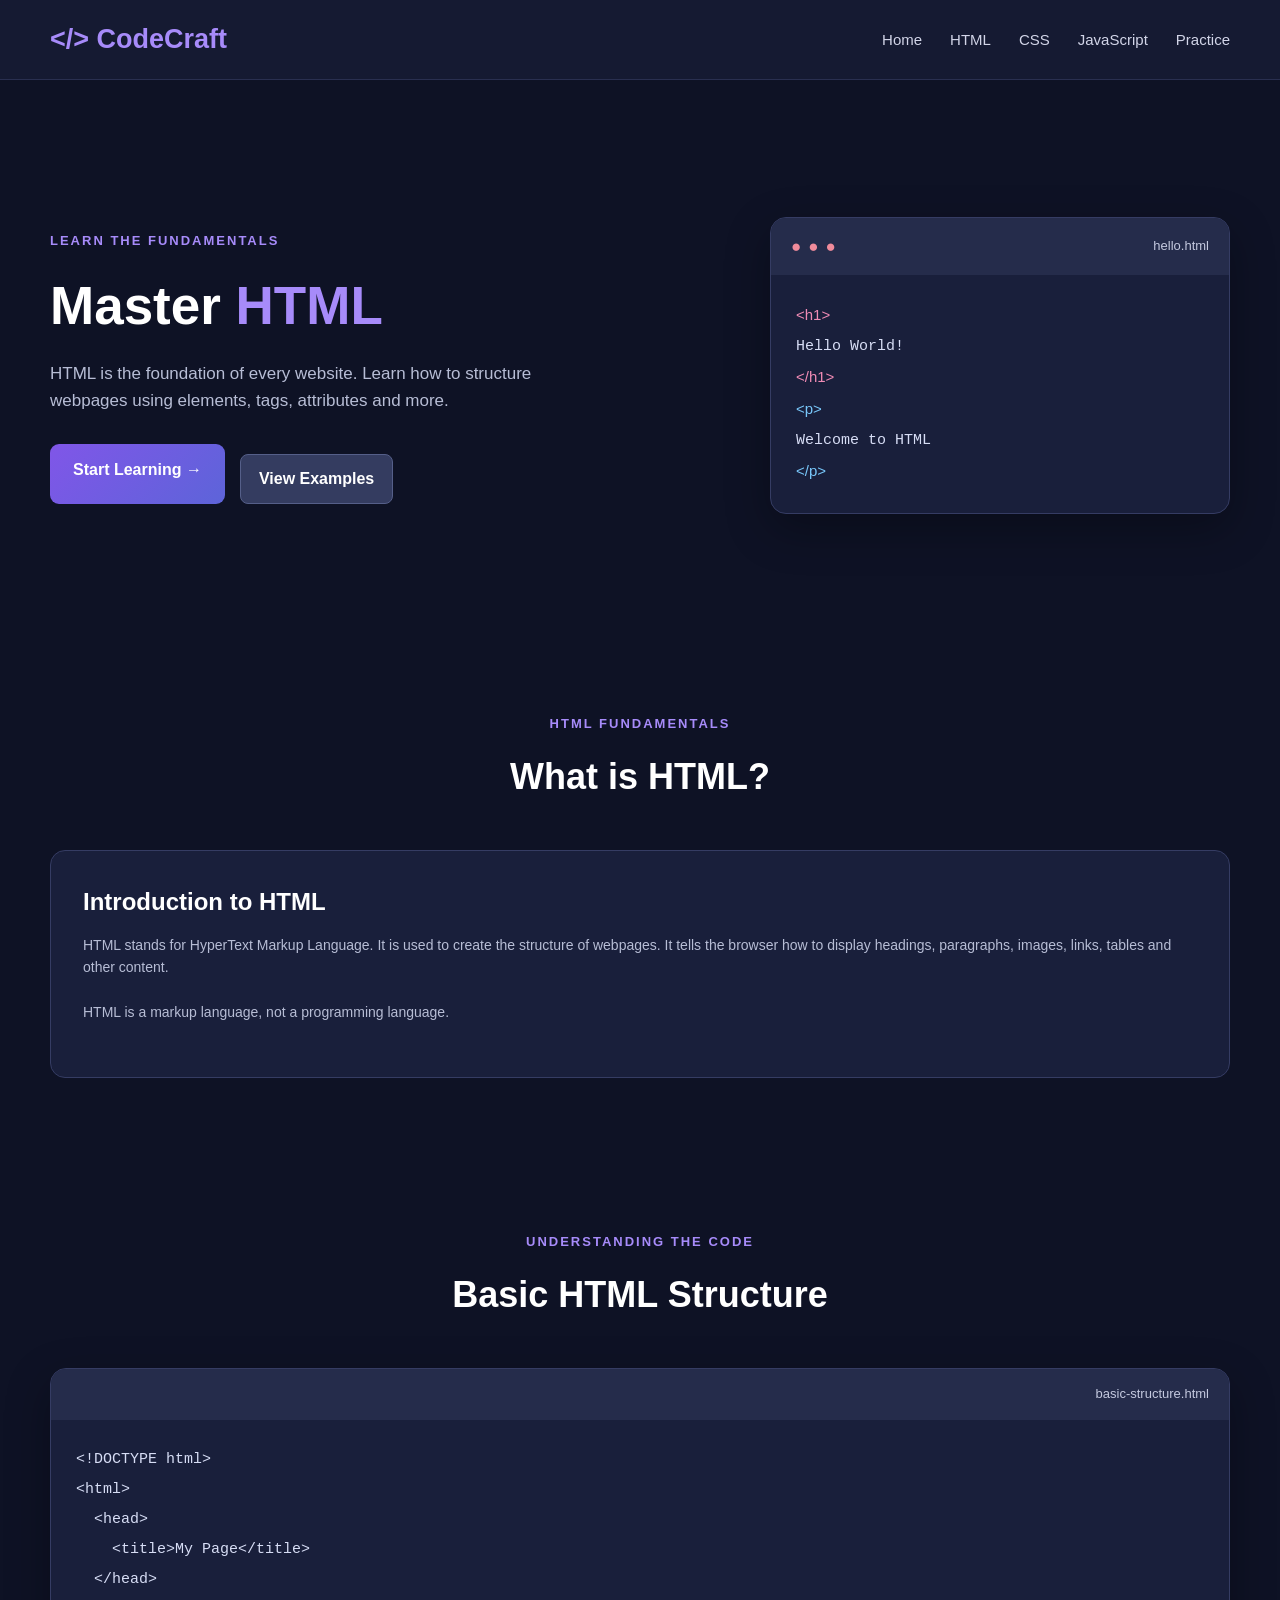
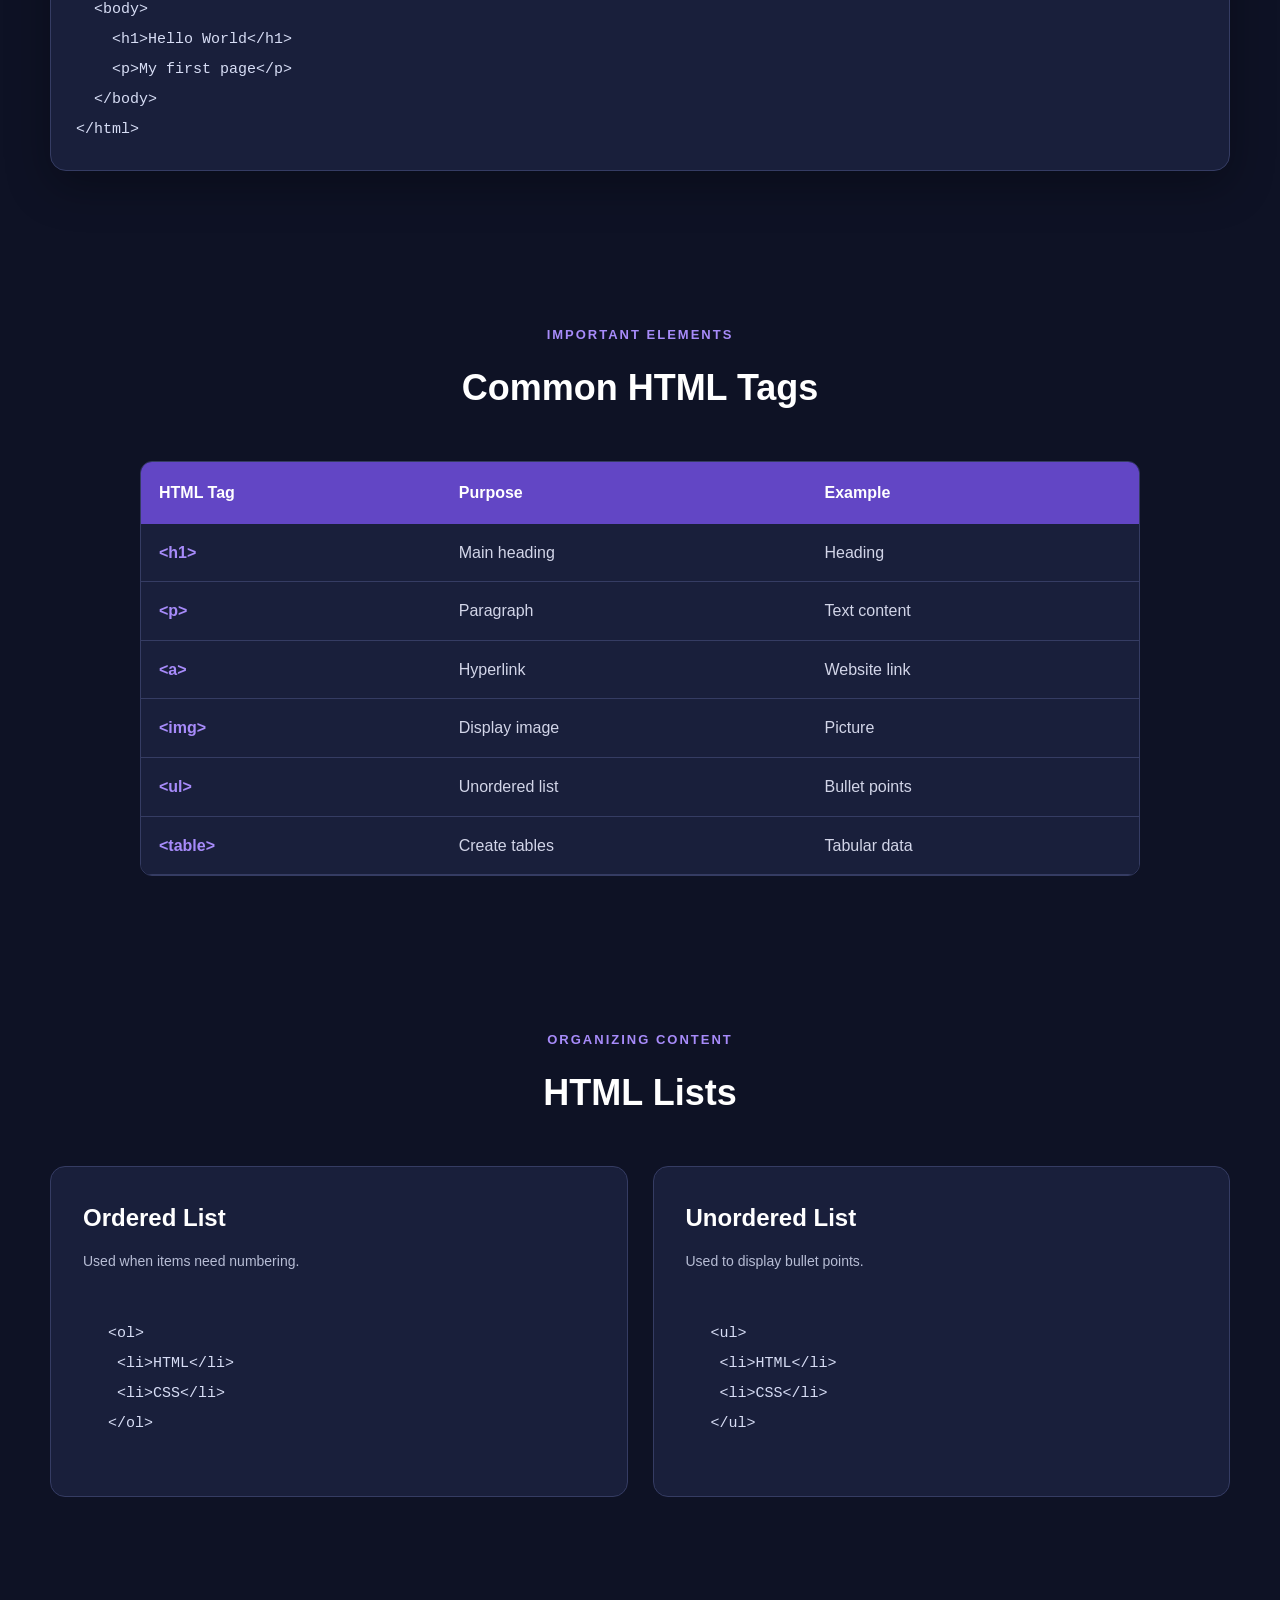
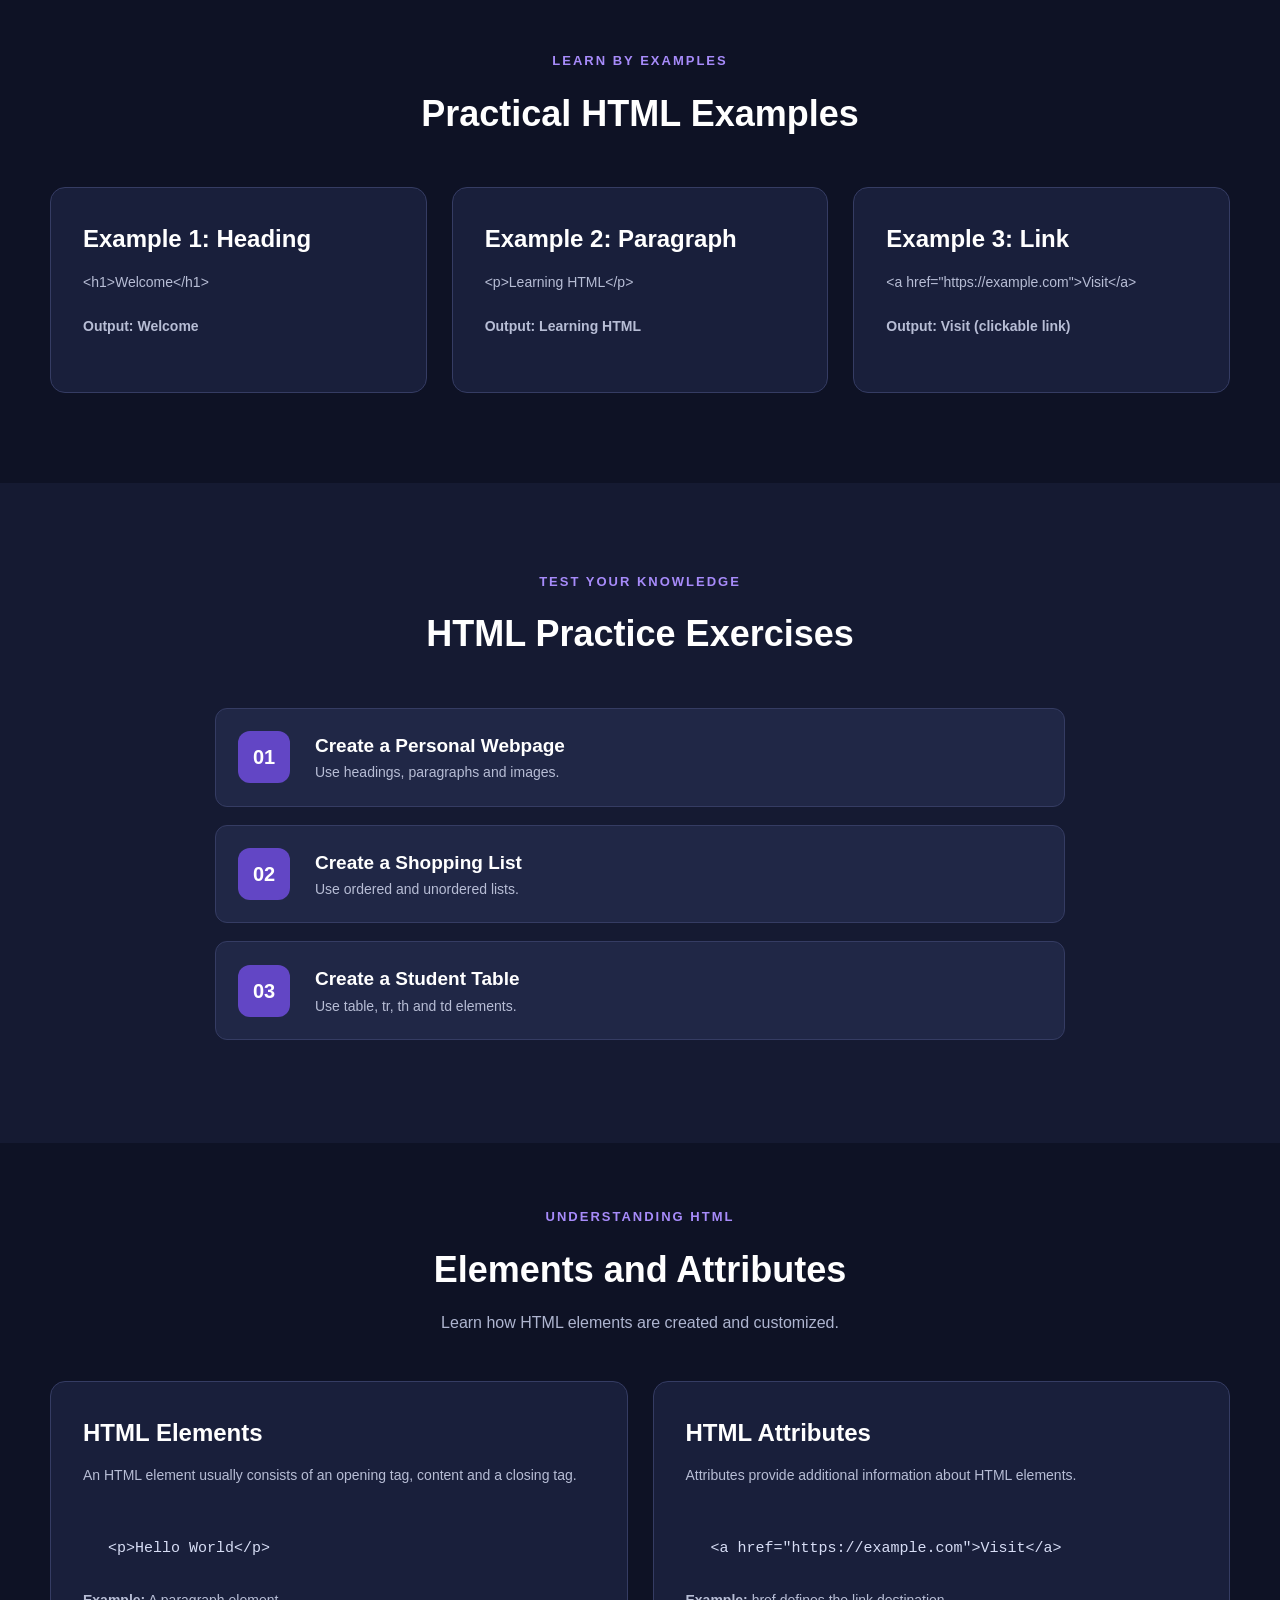
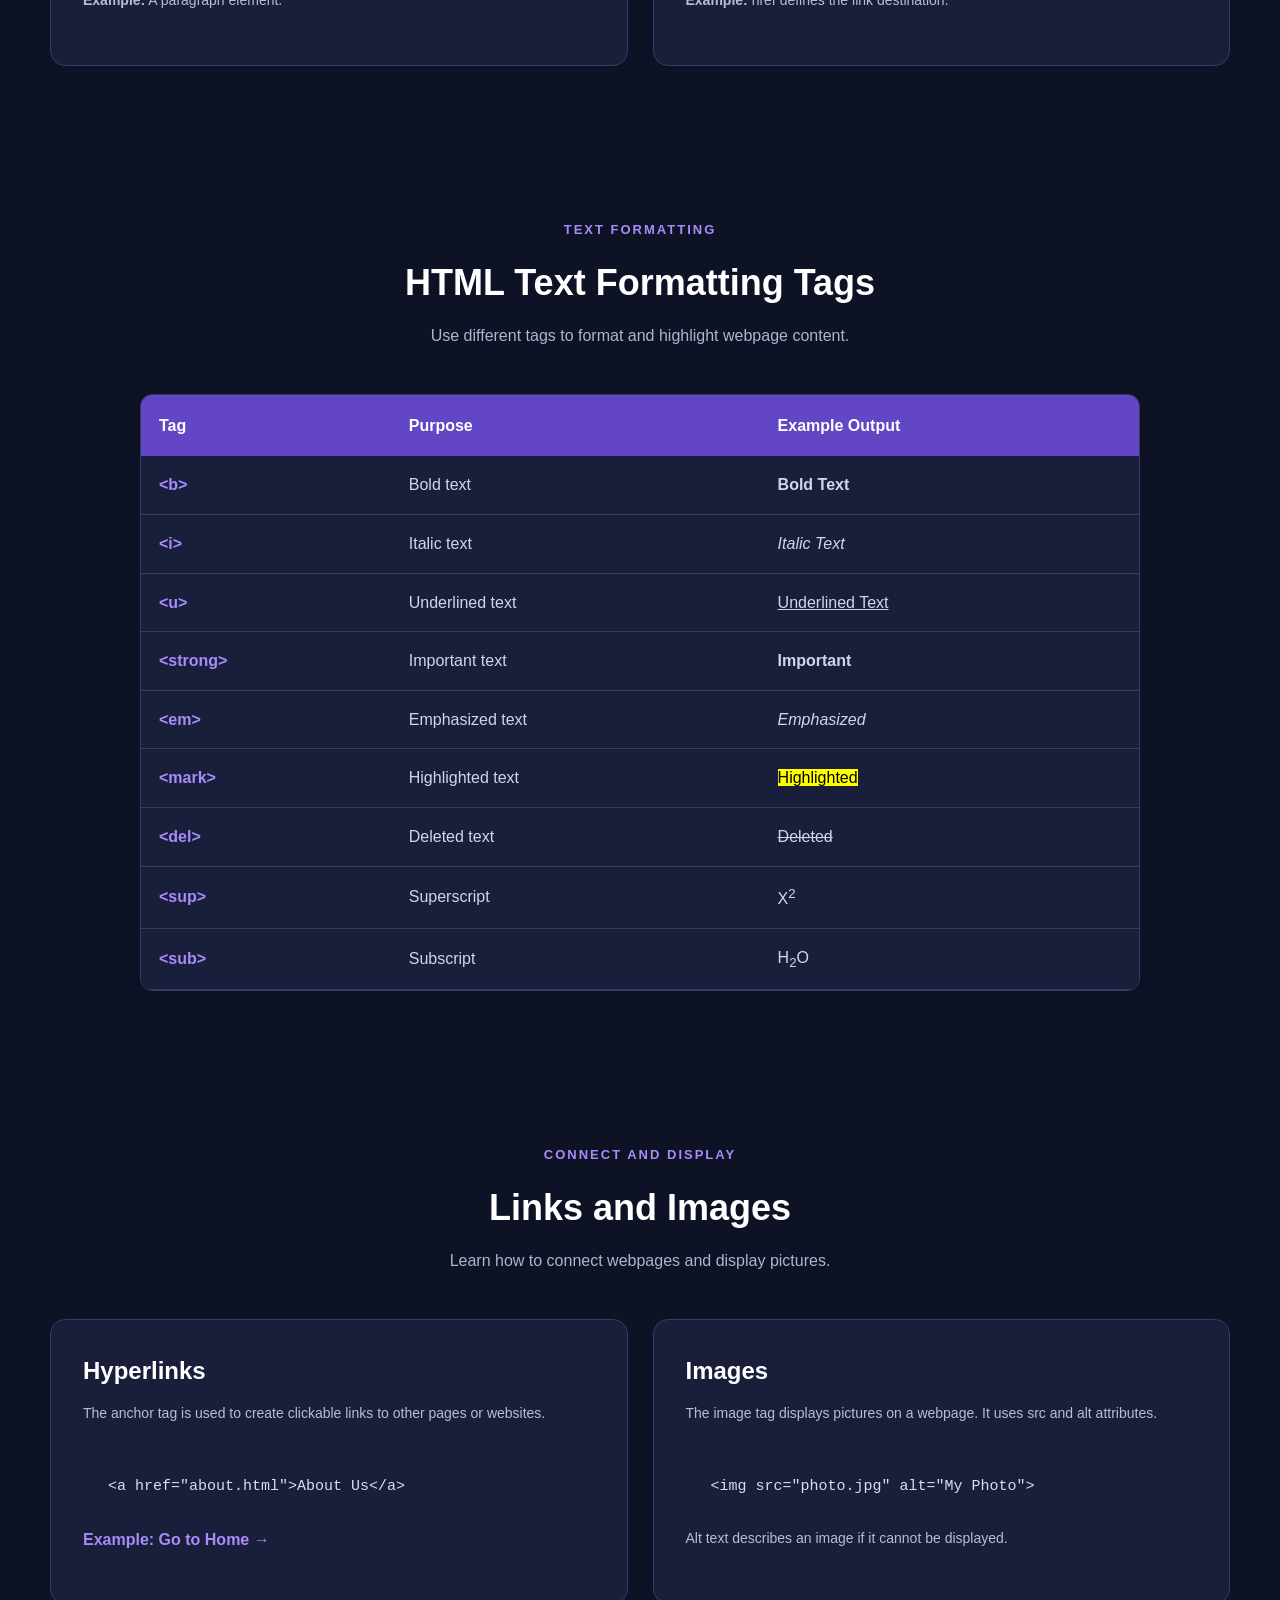
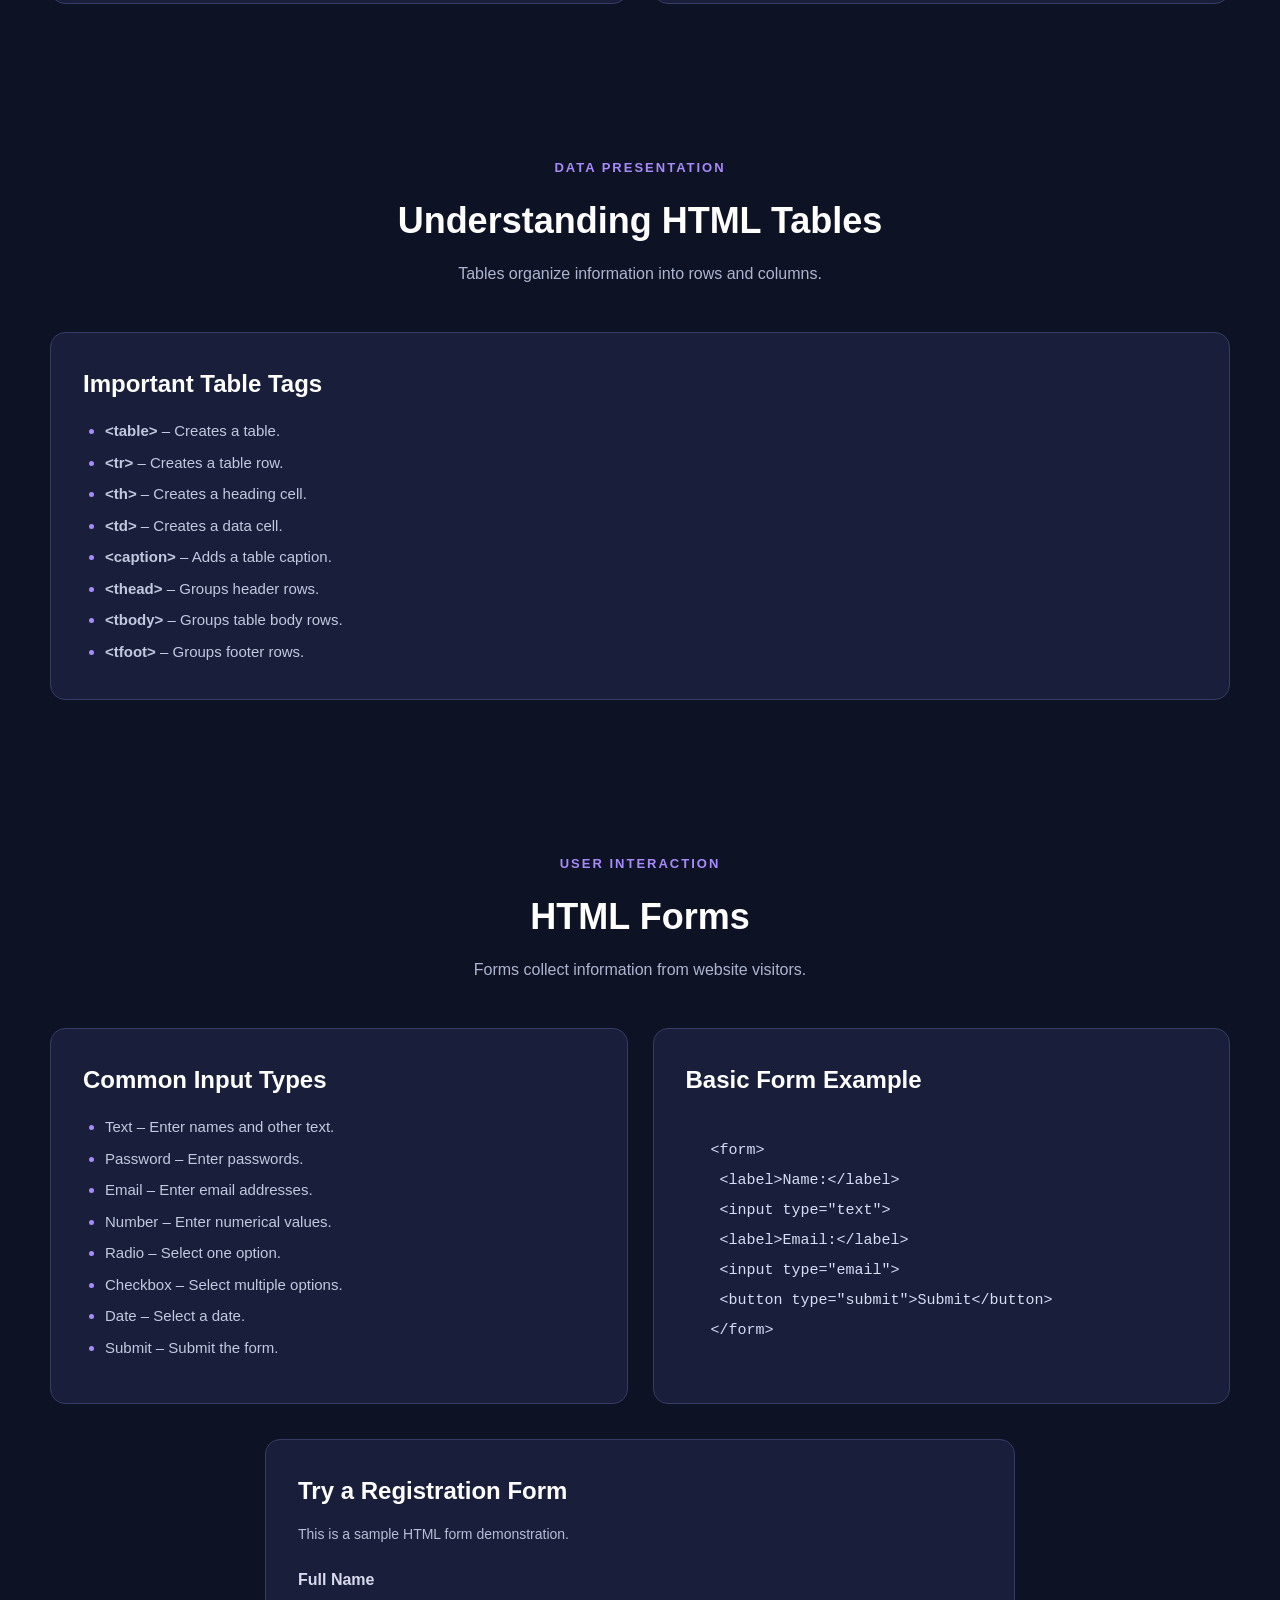
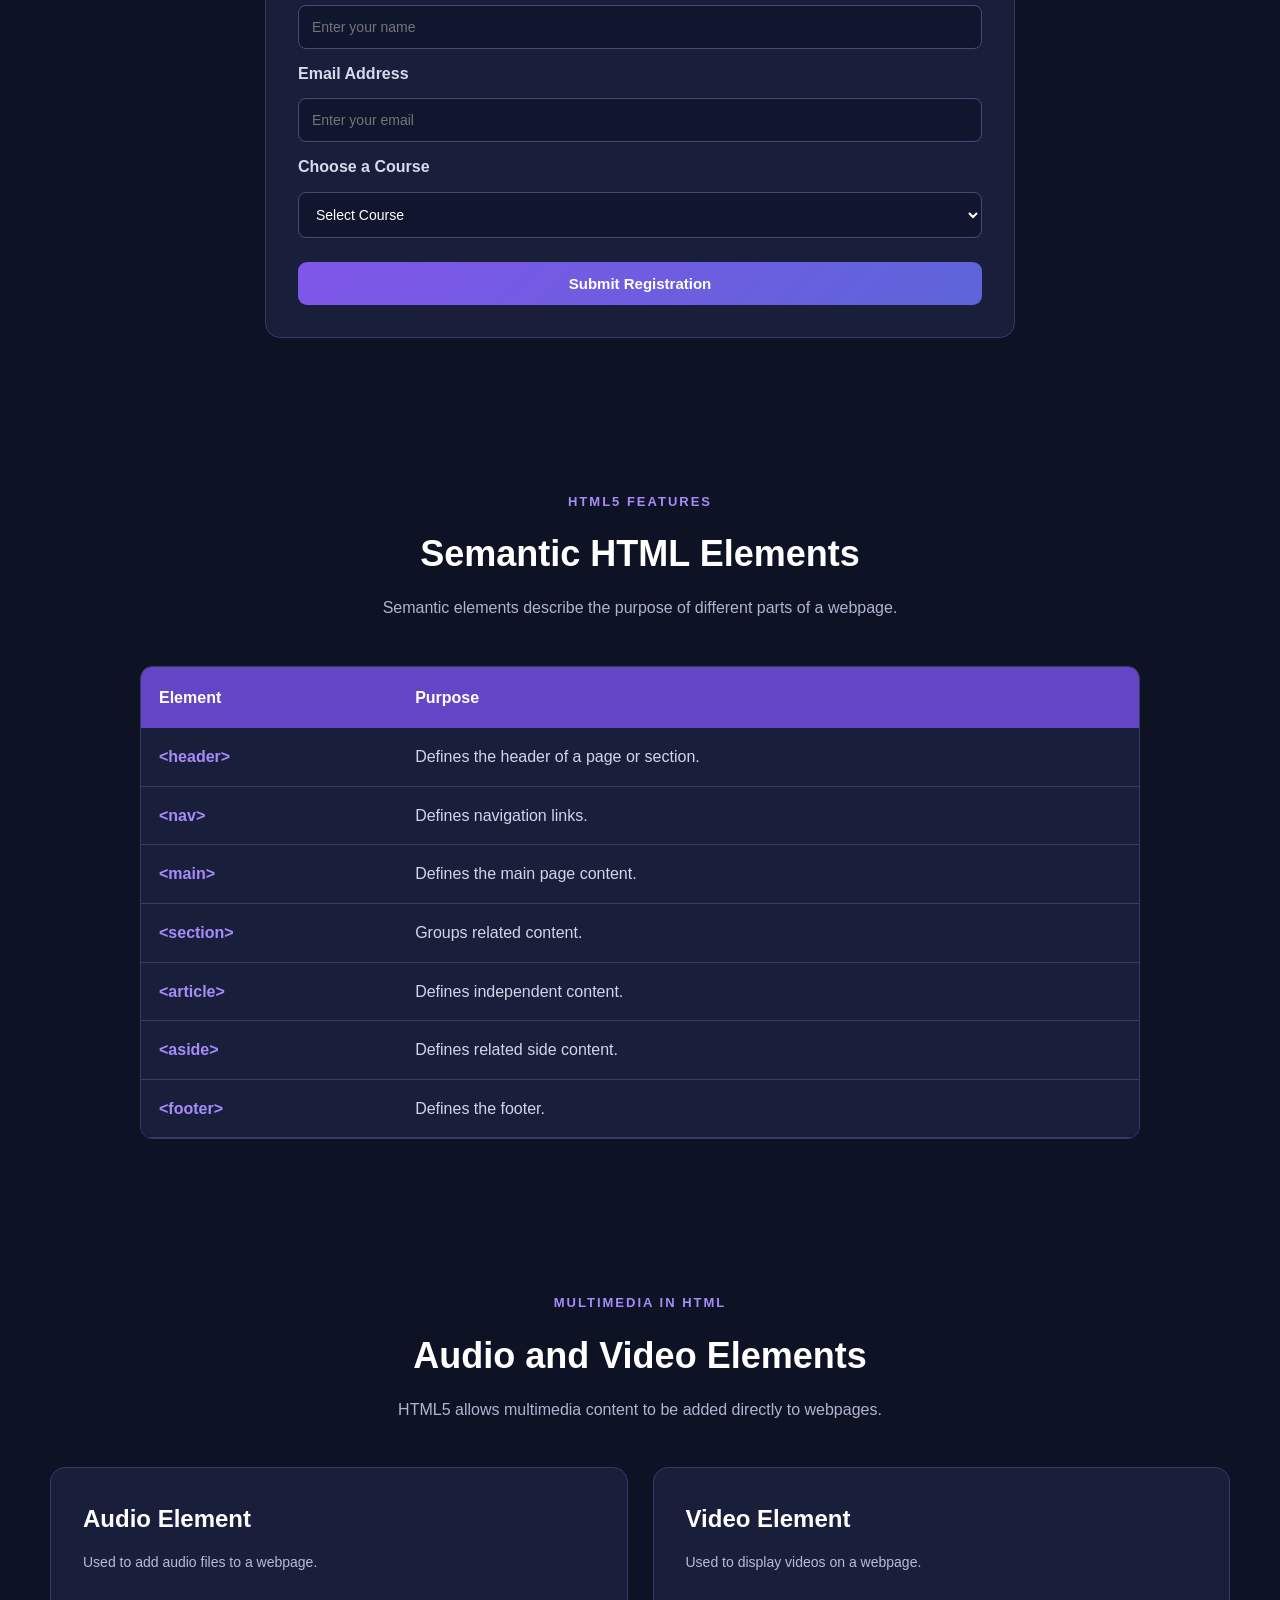
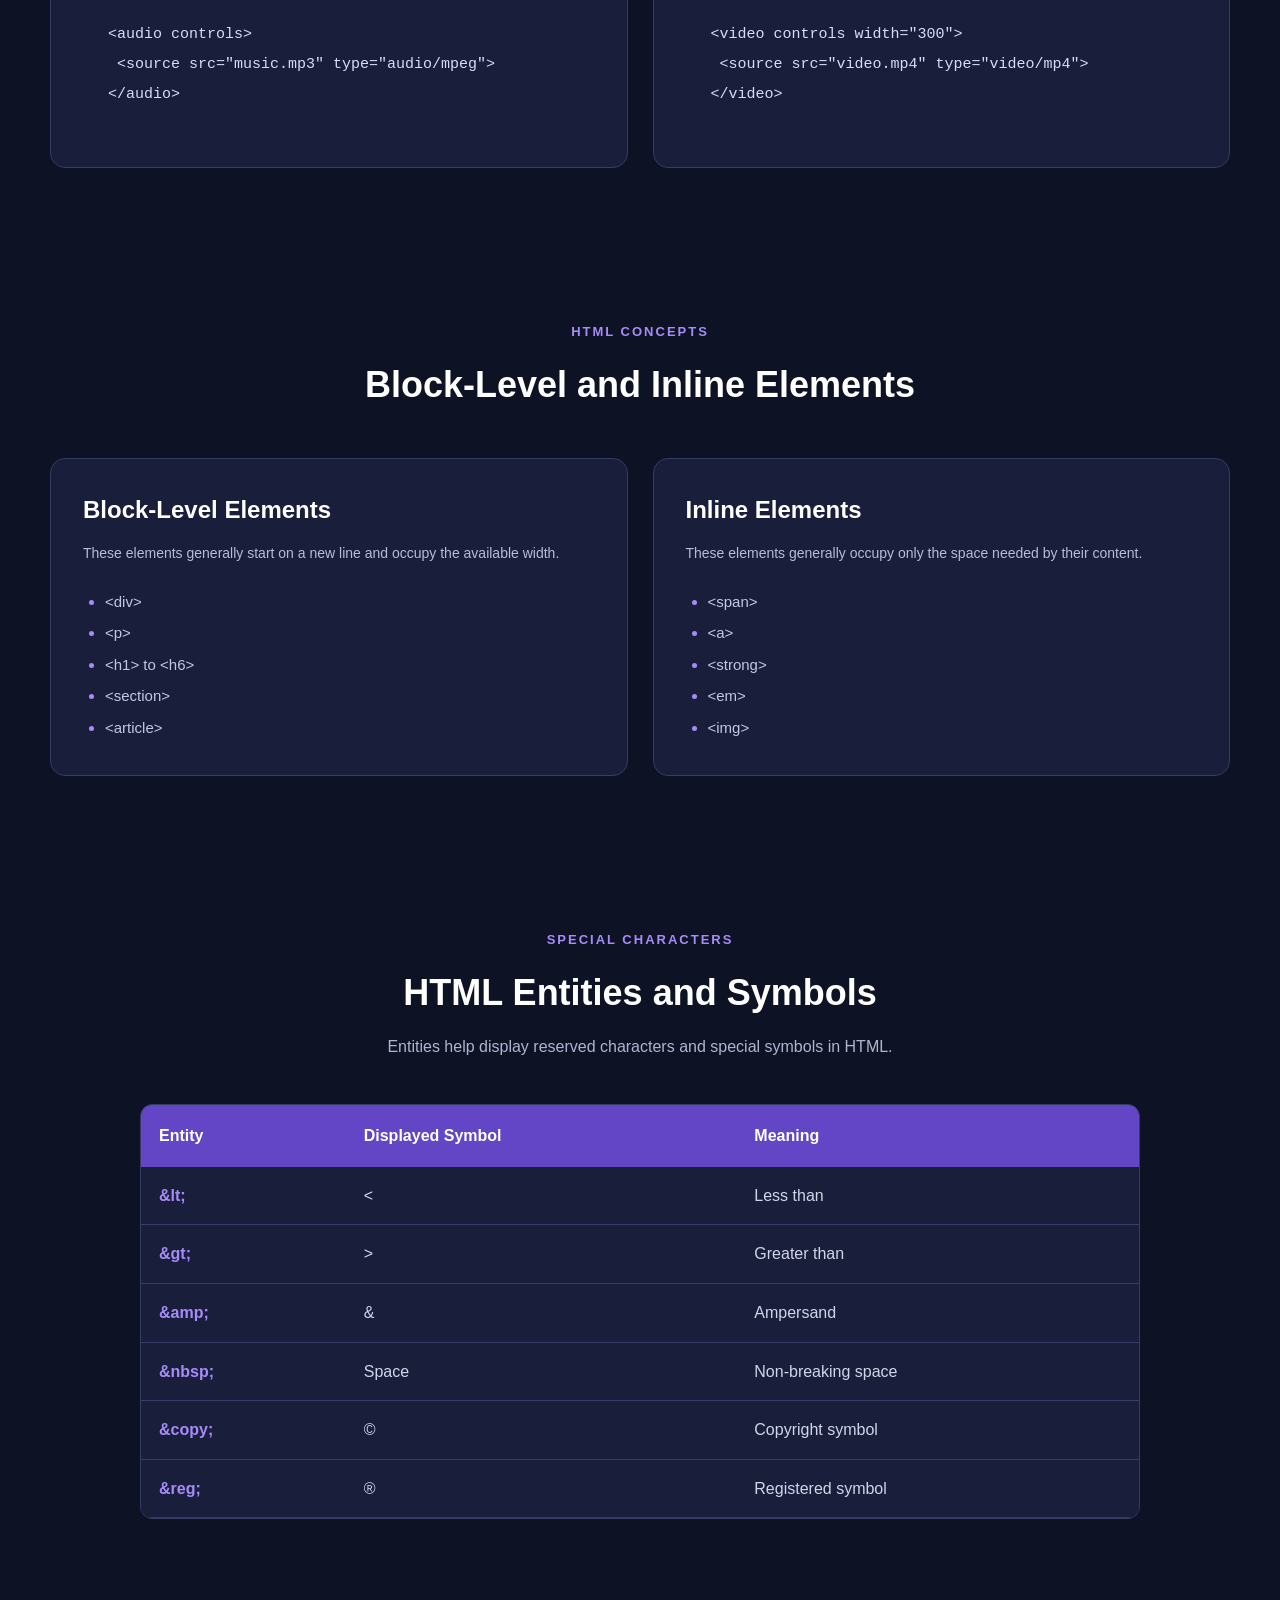
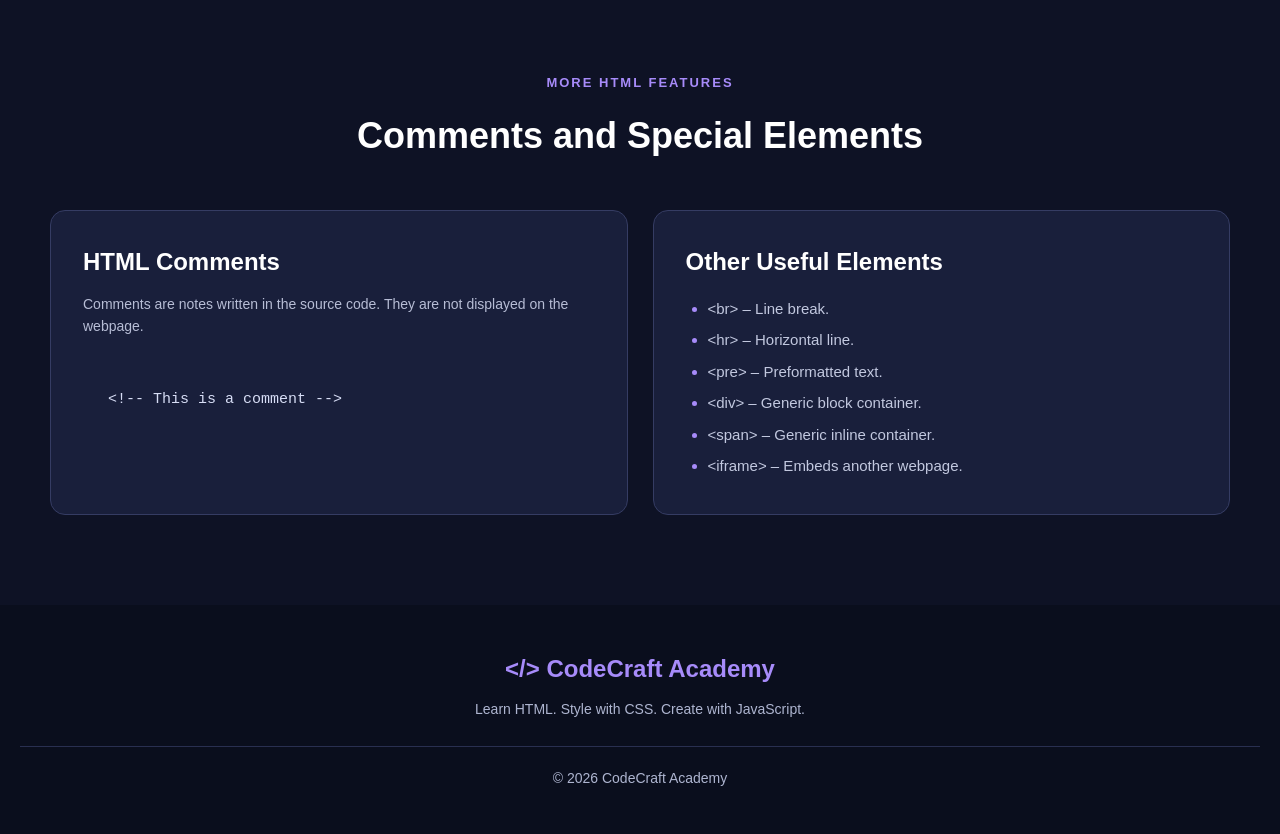
<file: html.html>
<!DOCTYPE html>
<html lang="en">

<head>
    <meta charset="UTF-8">
    <meta name="viewport" content="width=device-width, initial-scale=1.0">

    <title>Learn HTML | CodeCraft Academy</title>

    <link rel="stylesheet" href="style.css">
</head>

<body>

    <!-- Navigation -->
    <header>
        <nav class="navbar">

            <div class="logo">&lt;/&gt; CodeCraft</div>

            <ul class="nav-links">
                <li><a href="index.html">Home</a></li>
                <li><a href="html.html">HTML</a></li>
                <li><a href="css.html">CSS</a></li>
                <li><a href="javascript.html">JavaScript</a></li>
                <li><a href="practice.html">Practice</a></li>
            </ul>

        </nav>
    </header>


    <main>

        <!-- HTML Introduction -->
        <section class="hero">

            <div class="hero-content">

                <span class="tagline">LEARN THE FUNDAMENTALS</span>

                <h1>
                    Master <span>HTML</span>
                </h1>

                <p>
                    HTML is the foundation of every website.
                    Learn how to structure webpages using
                    elements, tags, attributes and more.
                </p>

                <div class="hero-buttons">
                    <a href="#basics" class="btn primary">
                        Start Learning →
                    </a>

                    <a href="#examples" class="btn secondary">
                        View Examples
                    </a>
                </div>

            </div>

            <div class="hero-code">

                <div class="code-header">
                    <span>●</span>
                    <span>●</span>
                    <span>●</span>
                    <p>hello.html</p>
                </div>

                <div class="code-content">
                    <p><span class="pink">&lt;h1&gt;</span></p>
                    <p>Hello World!</p>
                    <p><span class="pink">&lt;/h1&gt;</span></p>
                    <p><span class="blue">&lt;p&gt;</span></p>
                    <p>Welcome to HTML</p>
                    <p><span class="blue">&lt;/p&gt;</span></p>
                </div>

            </div>

        </section>


        <!-- Introduction -->
        <section class="learning" id="basics">

            <div class="section-heading">
                <span>HTML FUNDAMENTALS</span>
                <h2>What is HTML?</h2>
            </div>

            <div class="learning-card">

                <h3>Introduction to HTML</h3>

                <p>
                    HTML stands for HyperText Markup Language.
                    It is used to create the structure of
                    webpages. It tells the browser how to
                    display headings, paragraphs, images,
                    links, tables and other content.
                </p>

                <p>
                    HTML is a markup language, not a
                    programming language.
                </p>

            </div>

        </section>


        <!-- HTML Structure -->
        <section class="learning">

            <div class="section-heading">
                <span>UNDERSTANDING THE CODE</span>
                <h2>Basic HTML Structure</h2>
            </div>

            <div class="hero-code">

                <div class="code-header">
                    <p>basic-structure.html</p>
                </div>

                <div class="code-content">
                    <p>&lt;!DOCTYPE html&gt;</p>
                    <p>&lt;html&gt;</p>
                    <p>&nbsp;&nbsp;&lt;head&gt;</p>
                    <p>&nbsp;&nbsp;&nbsp;&nbsp;&lt;title&gt;My Page&lt;/title&gt;</p>
                    <p>&nbsp;&nbsp;&lt;/head&gt;</p>
                    <p>&nbsp;&nbsp;&lt;body&gt;</p>
                    <p>&nbsp;&nbsp;&nbsp;&nbsp;&lt;h1&gt;Hello World&lt;/h1&gt;</p>
                    <p>&nbsp;&nbsp;&nbsp;&nbsp;&lt;p&gt;My first page&lt;/p&gt;</p>
                    <p>&nbsp;&nbsp;&lt;/body&gt;</p>
                    <p>&lt;/html&gt;</p>
                </div>

            </div>

        </section>


        <!-- HTML Elements -->
        <section class="learning">

            <div class="section-heading">
                <span>IMPORTANT ELEMENTS</span>
                <h2>Common HTML Tags</h2>
            </div>

            <div class="table-container">

                <table>

                    <tr>
                        <th>HTML Tag</th>
                        <th>Purpose</th>
                        <th>Example</th>
                    </tr>

                    <tr>
                        <td>&lt;h1&gt;</td>
                        <td>Main heading</td>
                        <td>Heading</td>
                    </tr>

                    <tr>
                        <td>&lt;p&gt;</td>
                        <td>Paragraph</td>
                        <td>Text content</td>
                    </tr>

                    <tr>
                        <td>&lt;a&gt;</td>
                        <td>Hyperlink</td>
                        <td>Website link</td>
                    </tr>

                    <tr>
                        <td>&lt;img&gt;</td>
                        <td>Display image</td>
                        <td>Picture</td>
                    </tr>

                    <tr>
                        <td>&lt;ul&gt;</td>
                        <td>Unordered list</td>
                        <td>Bullet points</td>
                    </tr>

                    <tr>
                        <td>&lt;table&gt;</td>
                        <td>Create tables</td>
                        <td>Tabular data</td>
                    </tr>

                </table>

            </div>

        </section>


        <!-- HTML Lists -->
        <section class="learning">

            <div class="section-heading">
                <span>ORGANIZING CONTENT</span>
                <h2>HTML Lists</h2>
            </div>

            <div class="card-container">

                <div class="learning-card">
                    <h3>Ordered List</h3>
                    <p>Used when items need numbering.</p>

                    <div class="code-content">
                        &lt;ol&gt;<br>
                        &nbsp;&lt;li&gt;HTML&lt;/li&gt;<br>
                        &nbsp;&lt;li&gt;CSS&lt;/li&gt;<br>
                        &lt;/ol&gt;
                    </div>
                </div>

                <div class="learning-card">
                    <h3>Unordered List</h3>
                    <p>Used to display bullet points.</p>

                    <div class="code-content">
                        &lt;ul&gt;<br>
                        &nbsp;&lt;li&gt;HTML&lt;/li&gt;<br>
                        &nbsp;&lt;li&gt;CSS&lt;/li&gt;<br>
                        &lt;/ul&gt;
                    </div>
                </div>

            </div>

        </section>


        <!-- HTML Examples -->
        <section class="learning" id="examples">

            <div class="section-heading">
                <span>LEARN BY EXAMPLES</span>
                <h2>Practical HTML Examples</h2>
            </div>

            <div class="card-container">

                <div class="learning-card">
                    <h3>Example 1: Heading</h3>
                    <p>&lt;h1&gt;Welcome&lt;/h1&gt;</p>
                    <p><strong>Output: Welcome</strong></p>
                </div>

                <div class="learning-card">
                    <h3>Example 2: Paragraph</h3>
                    <p>&lt;p&gt;Learning HTML&lt;/p&gt;</p>
                    <p><strong>Output: Learning HTML</strong></p>
                </div>

                <div class="learning-card">
                    <h3>Example 3: Link</h3>
                    <p>&lt;a href="https://example.com"&gt;Visit&lt;/a&gt;</p>
                    <p><strong>Output: Visit (clickable link)</strong></p>
                </div>

            </div>

        </section>


        <!-- Exercises -->
        <section class="roadmap">

            <div class="section-heading">
                <span>TEST YOUR KNOWLEDGE</span>
                <h2>HTML Practice Exercises</h2>
            </div>

            <div class="roadmap-container">

                <div class="roadmap-item">
                    <span>01</span>
                    <div>
                        <h3>Create a Personal Webpage</h3>
                        <p>Use headings, paragraphs and images.</p>
                    </div>
                </div>

                <div class="roadmap-item">
                    <span>02</span>
                    <div>
                        <h3>Create a Shopping List</h3>
                        <p>Use ordered and unordered lists.</p>
                    </div>
                </div>

                <div class="roadmap-item">
                    <span>03</span>
                    <div>
                        <h3>Create a Student Table</h3>
                        <p>Use table, tr, th and td elements.</p>
                    </div>
                </div>

            </div>

        </section>

<!-- HTML Elements and Attributes -->
<section class="learning">

    <div class="section-heading">
        <span>UNDERSTANDING HTML</span>
        <h2>Elements and Attributes</h2>
        <p>Learn how HTML elements are created and customized.</p>
    </div>

    <div class="card-container">

        <div class="learning-card">
            <h3>HTML Elements</h3>
            <p>An HTML element usually consists of an opening tag,
            content and a closing tag.</p>

            <div class="code-content">
                &lt;p&gt;Hello World&lt;/p&gt;
            </div>

            <p><strong>Example:</strong> A paragraph element.</p>
        </div>

        <div class="learning-card">
            <h3>HTML Attributes</h3>
            <p>Attributes provide additional information about
            HTML elements.</p>

            <div class="code-content">
                &lt;a href="https://example.com"&gt;Visit&lt;/a&gt;
            </div>

            <p><strong>Example:</strong> href defines the link destination.</p>
        </div>

    </div>

</section>


<!-- Text Formatting -->
<section class="learning">

    <div class="section-heading">
        <span>TEXT FORMATTING</span>
        <h2>HTML Text Formatting Tags</h2>
        <p>Use different tags to format and highlight webpage content.</p>
    </div>

    <div class="table-container">

        <table>
            <tr>
                <th>Tag</th>
                <th>Purpose</th>
                <th>Example Output</th>
            </tr>

            <tr>
                <td>&lt;b&gt;</td>
                <td>Bold text</td>
                <td><b>Bold Text</b></td>
            </tr>

            <tr>
                <td>&lt;i&gt;</td>
                <td>Italic text</td>
                <td><i>Italic Text</i></td>
            </tr>

            <tr>
                <td>&lt;u&gt;</td>
                <td>Underlined text</td>
                <td><u>Underlined Text</u></td>
            </tr>

            <tr>
                <td>&lt;strong&gt;</td>
                <td>Important text</td>
                <td><strong>Important</strong></td>
            </tr>

            <tr>
                <td>&lt;em&gt;</td>
                <td>Emphasized text</td>
                <td><em>Emphasized</em></td>
            </tr>

            <tr>
                <td>&lt;mark&gt;</td>
                <td>Highlighted text</td>
                <td><mark>Highlighted</mark></td>
            </tr>

            <tr>
                <td>&lt;del&gt;</td>
                <td>Deleted text</td>
                <td><del>Deleted</del></td>
            </tr>

            <tr>
                <td>&lt;sup&gt;</td>
                <td>Superscript</td>
                <td>X<sup>2</sup></td>
            </tr>

            <tr>
                <td>&lt;sub&gt;</td>
                <td>Subscript</td>
                <td>H<sub>2</sub>O</td>
            </tr>

        </table>

    </div>

</section>


<!-- Links and Images -->
<section class="learning">

    <div class="section-heading">
        <span>CONNECT AND DISPLAY</span>
        <h2>Links and Images</h2>
        <p>Learn how to connect webpages and display pictures.</p>
    </div>

    <div class="card-container">

        <div class="learning-card">
            <h3>Hyperlinks</h3>
            <p>The anchor tag is used to create clickable links
            to other pages or websites.</p>

            <div class="code-content">
                &lt;a href="about.html"&gt;About Us&lt;/a&gt;
            </div>

            <a href="index.html">Example: Go to Home →</a>
        </div>

        <div class="learning-card">
            <h3>Images</h3>
            <p>The image tag displays pictures on a webpage.
            It uses src and alt attributes.</p>

            <div class="code-content">
                &lt;img src="photo.jpg" alt="My Photo"&gt;
            </div>

            <p>Alt text describes an image if it cannot be displayed.</p>
        </div>

    </div>

</section>


<!-- HTML Tables -->
<section class="learning">

    <div class="section-heading">
        <span>DATA PRESENTATION</span>
        <h2>Understanding HTML Tables</h2>
        <p>Tables organize information into rows and columns.</p>
    </div>

    <div class="learning-card">
        <h3>Important Table Tags</h3>

        <ul class="topic-list">
            <li><b>&lt;table&gt;</b> – Creates a table.</li>
            <li><b>&lt;tr&gt;</b> – Creates a table row.</li>
            <li><b>&lt;th&gt;</b> – Creates a heading cell.</li>
            <li><b>&lt;td&gt;</b> – Creates a data cell.</li>
            <li><b>&lt;caption&gt;</b> – Adds a table caption.</li>
            <li><b>&lt;thead&gt;</b> – Groups header rows.</li>
            <li><b>&lt;tbody&gt;</b> – Groups table body rows.</li>
            <li><b>&lt;tfoot&gt;</b> – Groups footer rows.</li>
        </ul>
    </div>

</section>


<!-- HTML Forms -->
<section class="learning">

    <div class="section-heading">
        <span>USER INTERACTION</span>
        <h2>HTML Forms</h2>
        <p>Forms collect information from website visitors.</p>
    </div>

    <div class="card-container">

        <div class="learning-card">
            <h3>Common Input Types</h3>

            <ul class="topic-list">
                <li>Text – Enter names and other text.</li>
                <li>Password – Enter passwords.</li>
                <li>Email – Enter email addresses.</li>
                <li>Number – Enter numerical values.</li>
                <li>Radio – Select one option.</li>
                <li>Checkbox – Select multiple options.</li>
                <li>Date – Select a date.</li>
                <li>Submit – Submit the form.</li>
            </ul>
        </div>

        <div class="learning-card">
            <h3>Basic Form Example</h3>

            <div class="code-content">
                &lt;form&gt;<br>
                &nbsp;&lt;label&gt;Name:&lt;/label&gt;<br>
                &nbsp;&lt;input type="text"&gt;<br>
                &nbsp;&lt;label&gt;Email:&lt;/label&gt;<br>
                &nbsp;&lt;input type="email"&gt;<br>
                &nbsp;&lt;button type="submit"&gt;Submit&lt;/button&gt;<br>
                &lt;/form&gt;
            </div>
        </div>

    </div>


    <!-- Demonstration Form -->
    <div class="learning-card demo-form">

        <h3>Try a Registration Form</h3>
        <p>This is a sample HTML form demonstration.</p>

        <form onsubmit="event.preventDefault(); alert('Form submitted successfully!');">

            <label for="studentName">Full Name</label>
            <input type="text" id="studentName"
                   placeholder="Enter your name" required>

            <label for="studentEmail">Email Address</label>
            <input type="email" id="studentEmail"
                   placeholder="Enter your email" required>

            <label for="studentCourse">Choose a Course</label>
            <select id="studentCourse" required>
                <option value="">Select Course</option>
                <option>HTML</option>
                <option>CSS</option>
                <option>JavaScript</option>
            </select>

            <button type="submit" class="btn primary">
                Submit Registration
            </button>

        </form>

    </div>

</section>


<!-- Semantic HTML -->
<section class="learning">

    <div class="section-heading">
        <span>HTML5 FEATURES</span>
        <h2>Semantic HTML Elements</h2>
        <p>Semantic elements describe the purpose of different
        parts of a webpage.</p>
    </div>

    <div class="table-container">

        <table>
            <tr>
                <th>Element</th>
                <th>Purpose</th>
            </tr>

            <tr>
                <td>&lt;header&gt;</td>
                <td>Defines the header of a page or section.</td>
            </tr>

            <tr>
                <td>&lt;nav&gt;</td>
                <td>Defines navigation links.</td>
            </tr>

            <tr>
                <td>&lt;main&gt;</td>
                <td>Defines the main page content.</td>
            </tr>

            <tr>
                <td>&lt;section&gt;</td>
                <td>Groups related content.</td>
            </tr>

            <tr>
                <td>&lt;article&gt;</td>
                <td>Defines independent content.</td>
            </tr>

            <tr>
                <td>&lt;aside&gt;</td>
                <td>Defines related side content.</td>
            </tr>

            <tr>
                <td>&lt;footer&gt;</td>
                <td>Defines the footer.</td>
            </tr>

        </table>

    </div>

</section>


<!-- Audio and Video -->
<section class="learning">

    <div class="section-heading">
        <span>MULTIMEDIA IN HTML</span>
        <h2>Audio and Video Elements</h2>
        <p>HTML5 allows multimedia content to be added directly
        to webpages.</p>
    </div>

    <div class="card-container">

        <div class="learning-card">
            <h3>Audio Element</h3>
            <p>Used to add audio files to a webpage.</p>

            <div class="code-content">
                &lt;audio controls&gt;<br>
                &nbsp;&lt;source src="music.mp3" type="audio/mpeg"&gt;<br>
                &lt;/audio&gt;
            </div>
        </div>

        <div class="learning-card">
            <h3>Video Element</h3>
            <p>Used to display videos on a webpage.</p>

            <div class="code-content">
                &lt;video controls width="300"&gt;<br>
                &nbsp;&lt;source src="video.mp4" type="video/mp4"&gt;<br>
                &lt;/video&gt;
            </div>
        </div>

    </div>

</section>


<!-- Block and Inline Elements -->
<section class="learning">

    <div class="section-heading">
        <span>HTML CONCEPTS</span>
        <h2>Block-Level and Inline Elements</h2>
    </div>

    <div class="card-container">

        <div class="learning-card">
            <h3>Block-Level Elements</h3>
            <p>These elements generally start on a new line
            and occupy the available width.</p>

            <ul class="topic-list">
                <li>&lt;div&gt;</li>
                <li>&lt;p&gt;</li>
                <li>&lt;h1&gt; to &lt;h6&gt;</li>
                <li>&lt;section&gt;</li>
                <li>&lt;article&gt;</li>
            </ul>
        </div>

        <div class="learning-card">
            <h3>Inline Elements</h3>
            <p>These elements generally occupy only the space
            needed by their content.</p>

            <ul class="topic-list">
                <li>&lt;span&gt;</li>
                <li>&lt;a&gt;</li>
                <li>&lt;strong&gt;</li>
                <li>&lt;em&gt;</li>
                <li>&lt;img&gt;</li>
            </ul>
        </div>

    </div>

</section>


<!-- HTML Entities -->
<section class="learning">

    <div class="section-heading">
        <span>SPECIAL CHARACTERS</span>
        <h2>HTML Entities and Symbols</h2>
        <p>Entities help display reserved characters and
        special symbols in HTML.</p>
    </div>

    <div class="table-container">

        <table>
            <tr>
                <th>Entity</th>
                <th>Displayed Symbol</th>
                <th>Meaning</th>
            </tr>

            <tr>
                <td>&amp;lt;</td>
                <td>&lt;</td>
                <td>Less than</td>
            </tr>

            <tr>
                <td>&amp;gt;</td>
                <td>&gt;</td>
                <td>Greater than</td>
            </tr>

            <tr>
                <td>&amp;amp;</td>
                <td>&amp;</td>
                <td>Ampersand</td>
            </tr>

            <tr>
                <td>&amp;nbsp;</td>
                <td>Space</td>
                <td>Non-breaking space</td>
            </tr>

            <tr>
                <td>&amp;copy;</td>
                <td>&copy;</td>
                <td>Copyright symbol</td>
            </tr>

            <tr>
                <td>&amp;reg;</td>
                <td>&reg;</td>
                <td>Registered symbol</td>
            </tr>

        </table>

    </div>

</section>


<!-- Comments and Special Elements -->
<section class="learning">

    <div class="section-heading">
        <span>MORE HTML FEATURES</span>
        <h2>Comments and Special Elements</h2>
    </div>

    <div class="card-container">

        <div class="learning-card">
            <h3>HTML Comments</h3>
            <p>Comments are notes written in the source code.
            They are not displayed on the webpage.</p>

            <div class="code-content">
                &lt;!-- This is a comment --&gt;
            </div>
        </div>

        <div class="learning-card">
            <h3>Other Useful Elements</h3>

            <ul class="topic-list">
                <li>&lt;br&gt; – Line break.</li>
                <li>&lt;hr&gt; – Horizontal line.</li>
                <li>&lt;pre&gt; – Preformatted text.</li>
                <li>&lt;div&gt; – Generic block container.</li>
                <li>&lt;span&gt; – Generic inline container.</li>
                <li>&lt;iframe&gt; – Embeds another webpage.</li>
            </ul>
        </div>

    </div>

</section>


    </main>


    <footer>

        <h2>&lt;/&gt; CodeCraft Academy</h2>

        <p>Learn HTML. Style with CSS. Create with JavaScript.</p>

        <p class="copyright">
            © 2026 CodeCraft Academy
        </p>

    </footer>

</body>
</html>
</file>
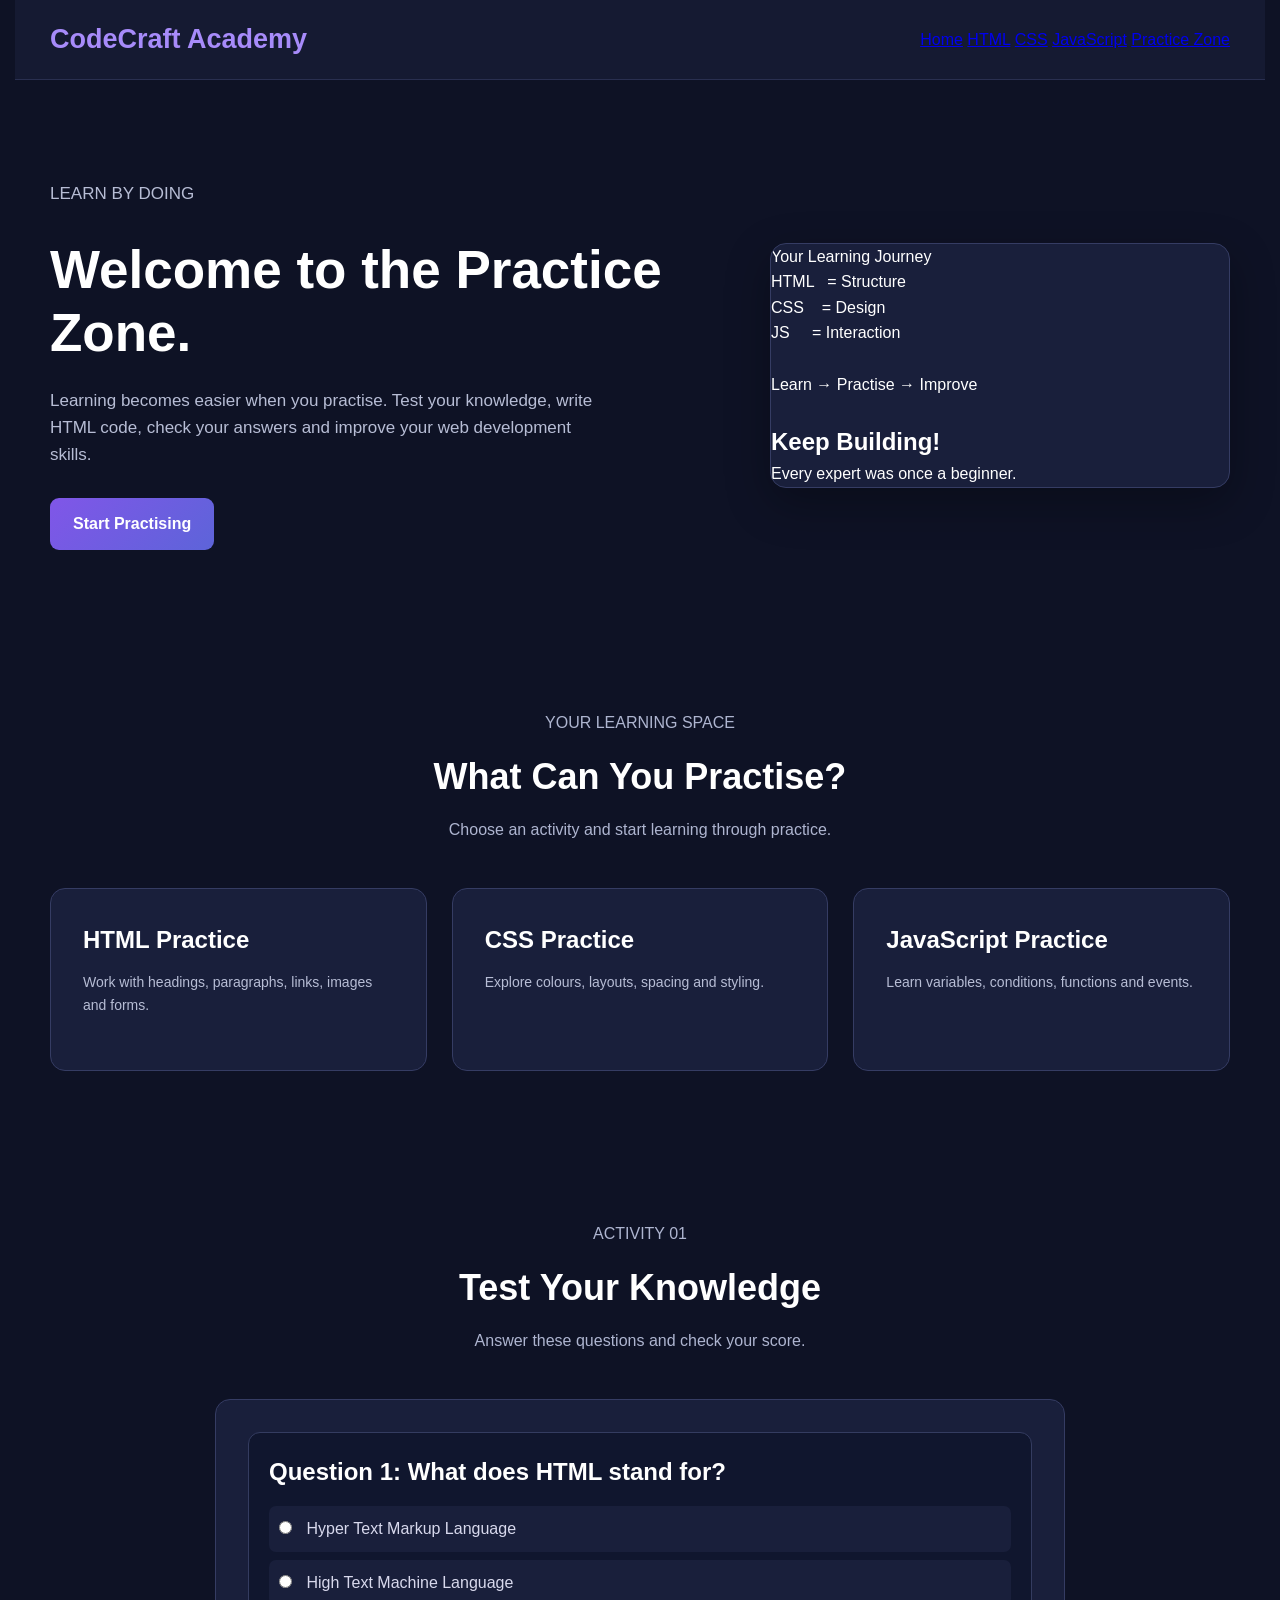
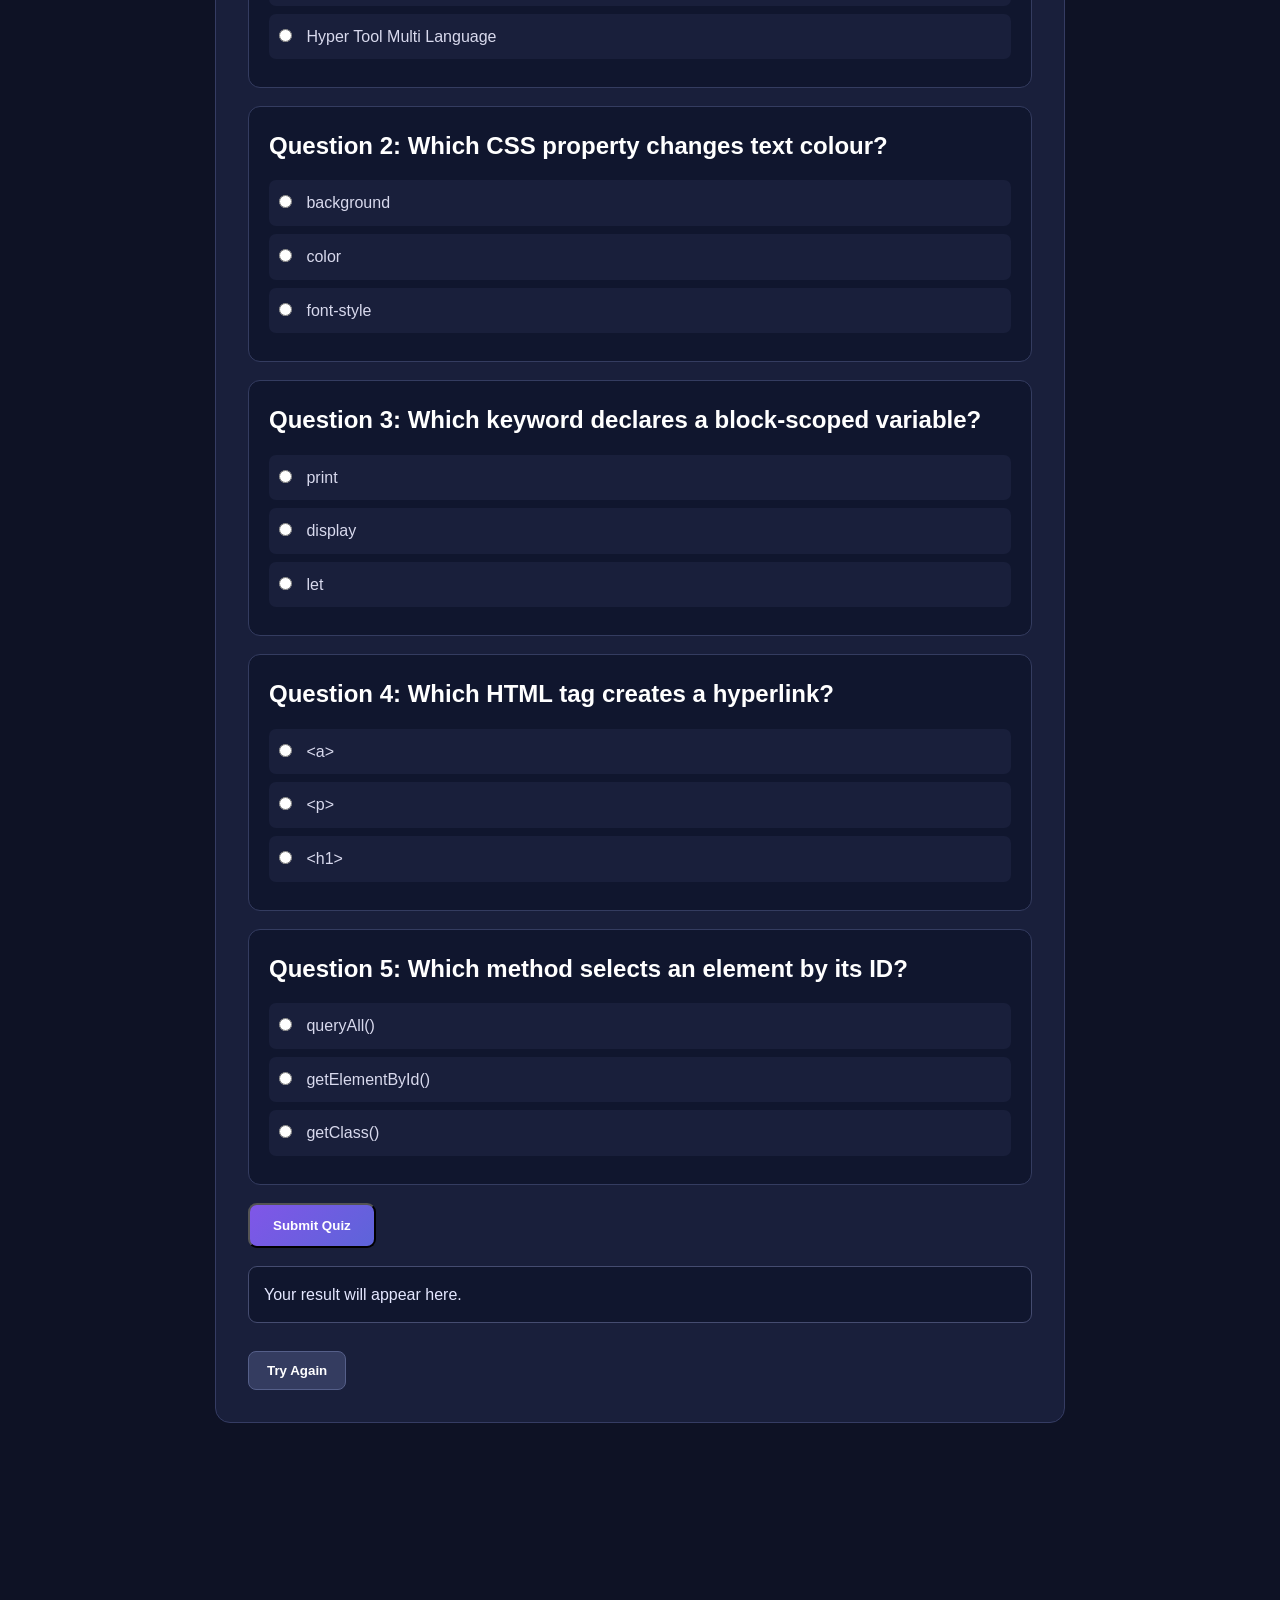
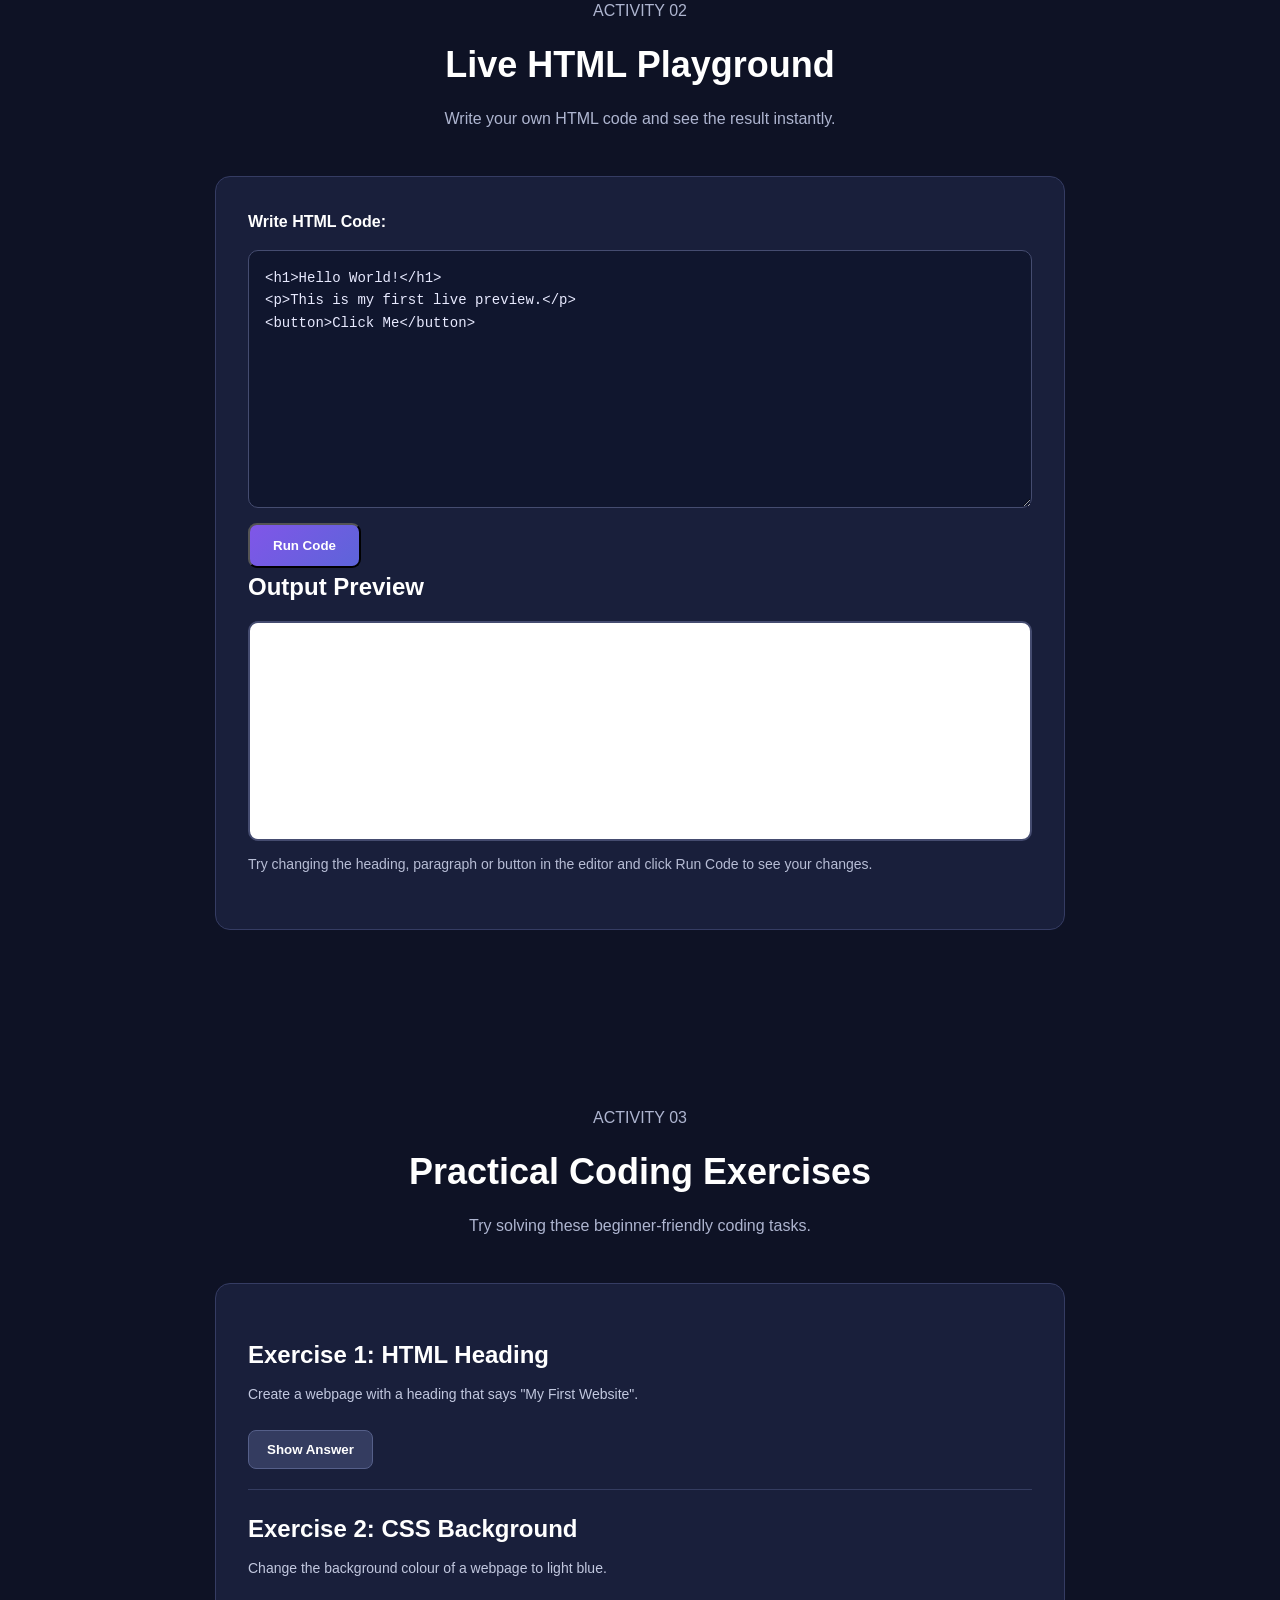
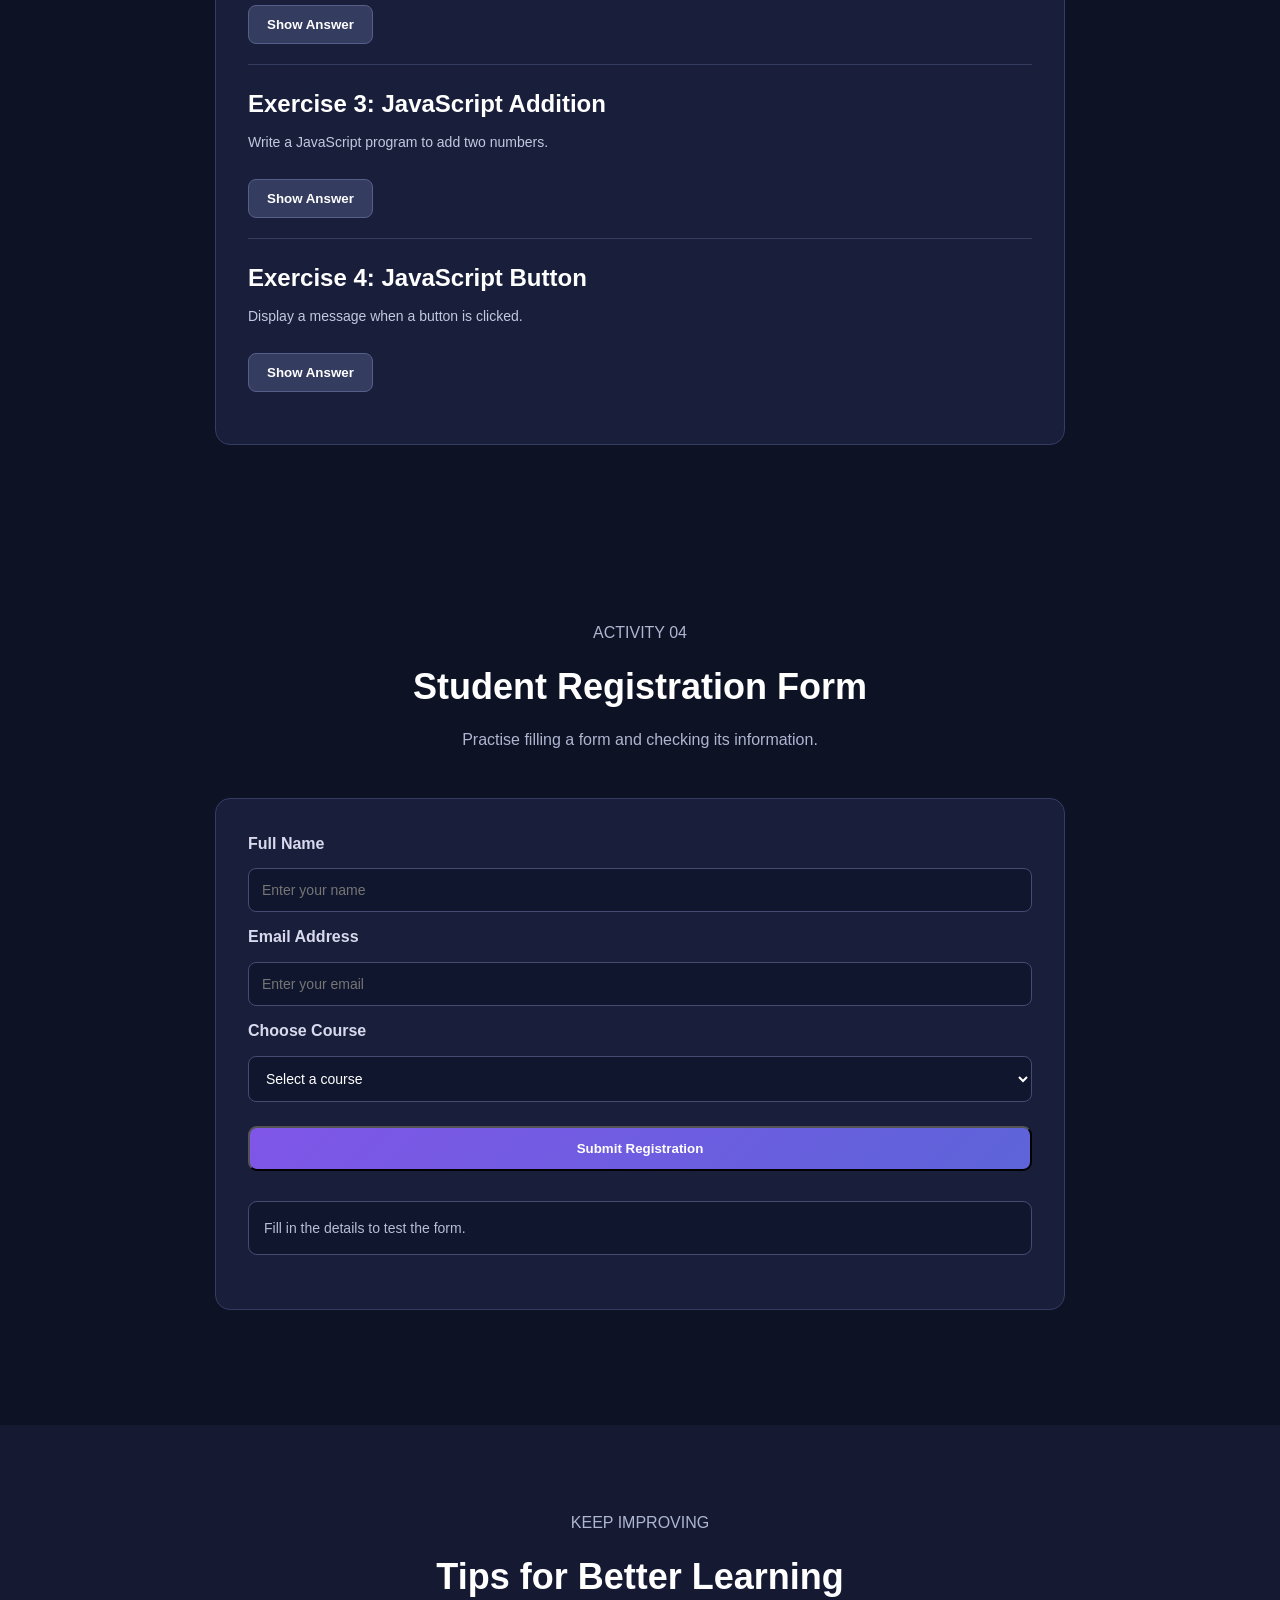
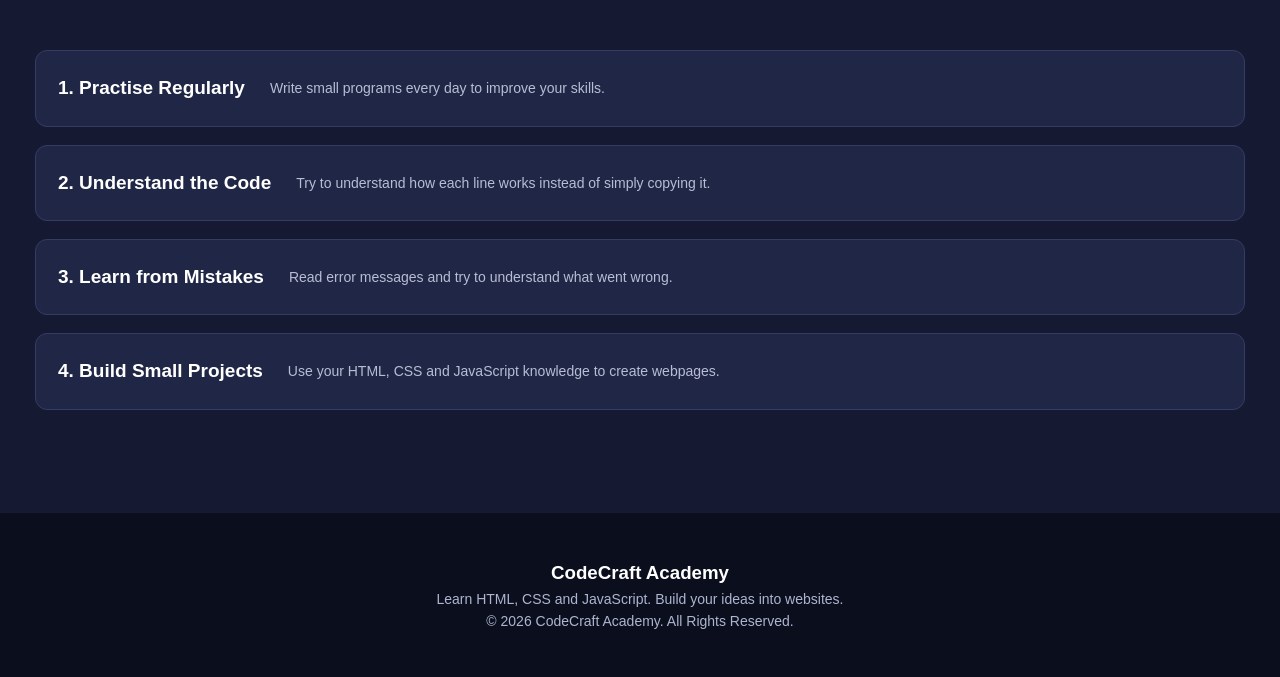
<file: practice.html>
<!DOCTYPE html>
<html lang="en">
<head>
    <meta charset="UTF-8">
    <meta name="viewport" content="width=device-width, initial-scale=1.0">
    <title>Practice Zone | CodeCraft Academy</title>
    <link rel="stylesheet" href="style.css">
    <script src="script.js" defer></script>
</head>

<body>

<header class="navbar">
    <div class="logo">CodeCraft<span> Academy</span></div>

    <nav>
        <a href="index.html">Home</a>
        <a href="html.html">HTML</a>
        <a href="css.html">CSS</a>
        <a href="javascript.html">JavaScript</a>
        <a href="practice.html" class="active">Practice Zone</a>
    </nav>
</header>

<main>

<!-- HERO -->
<section class="hero">
    <div class="hero-content">
        <p class="tag">LEARN BY DOING</p>
        <h1>Welcome to the Practice Zone.</h1>
        <p>
            Learning becomes easier when you practise. Test your
            knowledge, write HTML code, check your answers and
            improve your web development skills.
        </p>
        <a href="#quiz" class="btn primary">Start Practising</a>
    </div>

    <div class="hero-code">
        <p>Your Learning Journey</p>
        <pre>
HTML   = Structure
CSS    = Design
JS     = Interaction

Learn → Practise → Improve
        </pre>
        <div class="preview">
            <h2>Keep Building!</h2>
            <p>Every expert was once a beginner.</p>
        </div>
    </div>
</section>


<!-- PRACTICE OVERVIEW -->
<section class="learning">
    <div class="section-heading">
        <p class="tag">YOUR LEARNING SPACE</p>
        <h2>What Can You Practise?</h2>
        <p>Choose an activity and start learning through practice.</p>
    </div>

    <div class="card-container">
        <div class="learning-card">
            <h3>HTML Practice</h3>
            <p>Work with headings, paragraphs, links, images and forms.</p>
        </div>

        <div class="learning-card">
            <h3>CSS Practice</h3>
            <p>Explore colours, layouts, spacing and styling.</p>
        </div>

        <div class="learning-card">
            <h3>JavaScript Practice</h3>
            <p>Learn variables, conditions, functions and events.</p>
        </div>
    </div>
</section>


<!-- QUIZ -->
<section class="learning" id="quiz">
    <div class="section-heading">
        <p class="tag">ACTIVITY 01</p>
        <h2>Test Your Knowledge</h2>
        <p>Answer these questions and check your score.</p>
    </div>

    <div class="learning-card practice-panel">

        <div class="quiz-question">
            <h3>Question 1: What does HTML stand for?</h3>

            <label class="practice-option">
                <input type="radio" name="q1" value="a">
                Hyper Text Markup Language
            </label>

            <label class="practice-option">
                <input type="radio" name="q1" value="b">
                High Text Machine Language
            </label>

            <label class="practice-option">
                <input type="radio" name="q1" value="c">
                Hyper Tool Multi Language
            </label>
        </div>

        <div class="quiz-question">
            <h3>Question 2: Which CSS property changes text colour?</h3>

            <label class="practice-option">
                <input type="radio" name="q2" value="a">
                background
            </label>

            <label class="practice-option">
                <input type="radio" name="q2" value="b">
                color
            </label>

            <label class="practice-option">
                <input type="radio" name="q2" value="c">
                font-style
            </label>
        </div>

        <div class="quiz-question">
            <h3>Question 3: Which keyword declares a block-scoped variable?</h3>

            <label class="practice-option">
                <input type="radio" name="q3" value="a">
                print
            </label>

            <label class="practice-option">
                <input type="radio" name="q3" value="b">
                display
            </label>

            <label class="practice-option">
                <input type="radio" name="q3" value="c">
                let
            </label>
        </div>

        <div class="quiz-question">
            <h3>Question 4: Which HTML tag creates a hyperlink?</h3>

            <label class="practice-option">
                <input type="radio" name="q4" value="a">
                &lt;a&gt;
            </label>

            <label class="practice-option">
                <input type="radio" name="q4" value="b">
                &lt;p&gt;
            </label>

            <label class="practice-option">
                <input type="radio" name="q4" value="c">
                &lt;h1&gt;
            </label>
        </div>

        <div class="quiz-question">
            <h3>Question 5: Which method selects an element by its ID?</h3>

            <label class="practice-option">
                <input type="radio" name="q5" value="a">
                queryAll()
            </label>

            <label class="practice-option">
                <input type="radio" name="q5" value="b">
                getElementById()
            </label>

            <label class="practice-option">
                <input type="radio" name="q5" value="c">
                getClass()
            </label>
        </div>

        <button type="button" class="btn primary" id="submitQuiz">
            Submit Quiz
        </button>

        <div id="quizResult" class="practice-result" aria-live="polite">
            Your result will appear here.
        </div>

        <button type="button" class="btn secondary" id="resetQuiz">
            Try Again
        </button>

    </div>
</section>


<!-- LIVE HTML EDITOR -->
<section class="learning" id="html-editor">
    <div class="section-heading">
        <p class="tag">ACTIVITY 02</p>
        <h2>Live HTML Playground</h2>
        <p>Write your own HTML code and see the result instantly.</p>
    </div>

    <div class="learning-card practice-panel">
        <label for="htmlCode"><strong>Write HTML Code:</strong></label>

        <textarea id="htmlCode" class="code-editor" rows="10"><h1>Hello World!</h1>
<p>This is my first live preview.</p>
<button>Click Me</button></textarea>

        <button type="button" class="btn primary" id="runCode">
            Run Code
        </button>

        <h3>Output Preview</h3>

        <iframe
            id="htmlPreview"
            class="preview-frame"
            title="HTML output preview"
            sandbox="">
        </iframe>

        <p class="small-note">
            Try changing the heading, paragraph or button in the editor
            and click Run Code to see your changes.
        </p>
    </div>
</section>


<!-- EXERCISES -->
<section class="learning">
    <div class="section-heading">
        <p class="tag">ACTIVITY 03</p>
        <h2>Practical Coding Exercises</h2>
        <p>Try solving these beginner-friendly coding tasks.</p>
    </div>

    <div class="learning-card practice-panel">
        <div class="exercise-item">
            <h3>Exercise 1: HTML Heading</h3>
            <p>Create a webpage with a heading that says "My First Website".</p>

            <button type="button" class="btn secondary answer-toggle"
                data-target="answer1" aria-expanded="false">
                Show Answer
            </button>

            <div id="answer1" class="answer-box" hidden>
                <pre>
&lt;h1&gt;My First Website&lt;/h1&gt;
                </pre>
            </div>
        </div>

        <div class="exercise-item">
            <h3>Exercise 2: CSS Background</h3>
            <p>Change the background colour of a webpage to light blue.</p>

            <button type="button" class="btn secondary answer-toggle"
                data-target="answer2" aria-expanded="false">
                Show Answer
            </button>

            <div id="answer2" class="answer-box" hidden>
                <pre>
body {
    background-color: lightblue;
}
                </pre>
            </div>
        </div>

        <div class="exercise-item">
            <h3>Exercise 3: JavaScript Addition</h3>
            <p>Write a JavaScript program to add two numbers.</p>

            <button type="button" class="btn secondary answer-toggle"
                data-target="answer3" aria-expanded="false">
                Show Answer
            </button>

            <div id="answer3" class="answer-box" hidden>
                <pre>
let a = 10;
let b = 20;

let sum = a + b;

console.log(sum);
                </pre>
            </div>
        </div>

        <div class="exercise-item">
            <h3>Exercise 4: JavaScript Button</h3>
            <p>Display a message when a button is clicked.</p>

            <button type="button" class="btn secondary answer-toggle"
                data-target="answer4" aria-expanded="false">
                Show Answer
            </button>

            <div id="answer4" class="answer-box" hidden>
                <pre>
document.getElementById("myButton")
    .addEventListener("click", function() {
        alert("Button clicked!");
    });
                </pre>
            </div>
        </div>
    </div>
</section>


<!-- FORM VALIDATION -->
<section class="learning">
    <div class="section-heading">
        <p class="tag">ACTIVITY 04</p>
        <h2>Student Registration Form</h2>
        <p>Practise filling a form and checking its information.</p>
    </div>

    <div class="learning-card practice-panel">
        <form id="registrationForm" class="practice-form" novalidate>

            <label for="fullName">Full Name</label>
            <input type="text" id="fullName" placeholder="Enter your name">

            <label for="emailAddress">Email Address</label>
            <input type="email" id="emailAddress" placeholder="Enter your email">

            <label for="courseName">Choose Course</label>
            <select id="courseName">
                <option value="">Select a course</option>
                <option value="HTML">HTML</option>
                <option value="CSS">CSS</option>
                <option value="JavaScript">JavaScript</option>
            </select>

            <button type="submit" class="btn primary">
                Submit Registration
            </button>

            <p id="formMessage" class="practice-result" aria-live="polite">
                Fill in the details to test the form.
            </p>

        </form>
    </div>
</section>


<!-- LEARNING TIPS -->
<section class="roadmap">
    <div class="section-heading">
        <p class="tag">KEEP IMPROVING</p>
        <h2>Tips for Better Learning</h2>
    </div>

    <div class="roadmap-item">
        <h3>1. Practise Regularly</h3>
        <p>Write small programs every day to improve your skills.</p>
    </div>

    <div class="roadmap-item">
        <h3>2. Understand the Code</h3>
        <p>Try to understand how each line works instead of simply copying it.</p>
    </div>

    <div class="roadmap-item">
        <h3>3. Learn from Mistakes</h3>
        <p>Read error messages and try to understand what went wrong.</p>
    </div>

    <div class="roadmap-item">
        <h3>4. Build Small Projects</h3>
        <p>Use your HTML, CSS and JavaScript knowledge to create webpages.</p>
    </div>
</section>

</main>

<footer class="footer">
    <h3>CodeCraft Academy</h3>
    <p>Learn HTML, CSS and JavaScript. Build your ideas into websites.</p>
    <p>© 2026 CodeCraft Academy. All Rights Reserved.</p>
</footer>

</body>
</html>
</file>
<file: style.css>
/* =================================
   1. BASIC SETTINGS
================================= */

* {
    margin: 0;
    padding: 0;
    box-sizing: border-box;
    font-family: 'Segoe UI', Arial, sans-serif;
}

html {
    scroll-behavior: smooth;
}

body {
    background-color: #0e1225;
    color: #ffffff;
    line-height: 1.6;
}


/* =================================
   2. NAVIGATION BAR
================================= */

header {
    background-color: #151a32;
    border-bottom: 1px solid #292f50;
    position: sticky;
    top: 0;
    z-index: 100;
}

.navbar {
    max-width: 1250px;
    margin: auto;
    padding: 18px 35px;
    display: flex;
    justify-content: space-between;
    align-items: center;
}

.logo {
    font-size: 27px;
    font-weight: bold;
    color: #a78bfa;
}

.nav-links {
    display: flex;
    list-style: none;
    gap: 28px;
}

.nav-links a {
    text-decoration: none;
    color: #d2d5e8;
    font-size: 15px;
    transition: 0.3s;
}

.nav-links a:hover {
    color: #a78bfa;
}

#themeBtn {
    background: #292f50;
    color: white;
    border: 1px solid #555b80;
    padding: 9px 15px;
    border-radius: 8px;
    cursor: pointer;
    transition: 0.3s;
}

#themeBtn:hover {
    background: #7655d9;
}


/* =================================
   3. HERO SECTION
================================= */

.hero {
    max-width: 1250px;
    margin: auto;
    padding: 100px 35px;
    display: flex;
    align-items: center;
    justify-content: space-between;
    gap: 60px;
    min-height: 570px;
}

.hero-content {
    flex: 1;
}

.tagline {
    color: #a78bfa;
    font-size: 13px;
    font-weight: bold;
    letter-spacing: 2px;
}

.hero h1 {
    font-size: 53px;
    line-height: 1.2;
    margin: 22px 0;
}

.hero h1 span {
    color: #a78bfa;
}

.hero-content p {
    color: #b7bdd5;
    font-size: 17px;
    max-width: 550px;
    margin-bottom: 30px;
}

.hero-buttons {
    display: flex;
    gap: 15px;
    flex-wrap: wrap;
}

.btn {
    display: inline-block;
    text-decoration: none;
    padding: 13px 23px;
    border-radius: 9px;
    font-weight: bold;
    transition: 0.3s;
}

.primary {
    background: linear-gradient(135deg, #8056e8, #5d64d9);
    color: white;
}

.secondary {
    border: 1px solid #7779a4;
    color: white;
}

.btn:hover {
    transform: translateY(-4px);
}


/* =================================
   4. CODE PREVIEW BOX
================================= */

.hero-code {
    flex: 0 1 460px;
    background: #191f3b;
    border: 1px solid #353c63;
    border-radius: 16px;
    overflow: hidden;
    box-shadow: 0 15px 45px rgba(0, 0, 0, 0.3);
}

.code-header {
    background: #252c4b;
    padding: 15px 20px;
    display: flex;
    align-items: center;
    gap: 7px;
}

.code-header span {
    color: #f08b9b;
    font-size: 17px;
}

.code-header p {
    margin-left: auto;
    color: #c4c9df;
    font-size: 13px;
}

.code-content {
    padding: 25px;
    font-family: Consolas, monospace;
    color: #d7ddf5;
    font-size: 15px;
    line-height: 2;
}

.code-content p {
    font-family: Consolas, monospace;
}

.pink {
    color: #f08bb5;
}

.blue {
    color: #78c7fa;
}


/* =================================
   5. STATISTICS SECTION
================================= */

.stats {
    max-width: 1100px;
    margin: 0 auto 70px;
    padding: 35px;
    display: flex;
    justify-content: space-around;
    text-align: center;
    background: #191f3b;
    border: 1px solid #353c63;
    border-radius: 16px;
}

.stat-box h2 {
    color: #a78bfa;
    font-size: 34px;
}

.stat-box p {
    color: #b7bdd5;
    font-size: 14px;
}


/* =================================
   6. LEARNING SECTION
================================= */

.learning {
    max-width: 1250px;
    margin: auto;
    padding: 60px 35px 90px;
}

.section-heading {
    text-align: center;
    margin-bottom: 45px;
}

.section-heading span {
    color: #a78bfa;
    font-size: 13px;
    font-weight: bold;
    letter-spacing: 2px;
}

.section-heading h2 {
    font-size: 36px;
    margin: 12px 0;
}

.section-heading p {
    color: #aeb5d0;
}

.card-container {
    display: flex;
    gap: 25px;
    flex-wrap: wrap;
}

.learning-card {
    flex: 1;
    min-width: 250px;
    background: #191f3b;
    border: 1px solid #353c63;
    padding: 32px;
    border-radius: 15px;
    transition: 0.3s;
}

.learning-card:hover {
    transform: translateY(-8px);
    border-color: #9273ef;
    box-shadow: 0 12px 30px rgba(91, 73, 175, 0.18);
}

.card-icon {
    font-size: 35px;
    margin-bottom: 15px;
}

.learning-card h3 {
    font-size: 24px;
    margin-bottom: 12px;
}

.learning-card p {
    color: #b7bdd5;
    font-size: 14px;
    margin-bottom: 22px;
}

.learning-card a {
    color: #a78bfa;
    text-decoration: none;
    font-weight: bold;
}

.learning-card a:hover {
    color: #d0bfff;
}

.html-card {
    border-top: 3px solid #f08b64;
}

.css-card {
    border-top: 3px solid #65aaf5;
}

.js-card {
    border-top: 3px solid #e9cf62;
}


/* =================================
   7. ROADMAP SECTION
================================= */

.roadmap {
    background: #151a32;
    padding: 85px 35px;
}

.roadmap-container {
    max-width: 850px;
    margin: auto;
}

.roadmap-item {
    display: flex;
    align-items: center;
    gap: 25px;
    padding: 22px;
    margin-bottom: 18px;
    background: #202746;
    border-radius: 12px;
    border: 1px solid #353c63;
    transition: 0.3s;
}

.roadmap-item:hover {
    transform: translateX(8px);
    border-color: #a78bfa;
}

.roadmap-item > span {
    min-width: 52px;
    height: 52px;
    display: flex;
    justify-content: center;
    align-items: center;
    border-radius: 12px;
    background: #6246c5;
    font-size: 20px;
    font-weight: bold;
}

.roadmap-item h3 {
    font-size: 19px;
}

.roadmap-item p {
    color: #b7bdd5;
    font-size: 14px;
}


/* =================================
   8. FOOTER
================================= */

footer {
    background: #0a0e1d;
    text-align: center;
    padding: 45px 20px;
}

footer h2 {
    color: #a78bfa;
    margin-bottom: 10px;
}

footer p {
    color: #aeb5d0;
    font-size: 14px;
}

.copyright {
    margin-top: 25px;
    padding-top: 20px;
    border-top: 1px solid #292f50;
}


/* =================================
   9. RESPONSIVE DESIGN
================================= */

@media (max-width: 850px) {

    .navbar {
        flex-wrap: wrap;
        gap: 18px;
    }

    .nav-links {
        flex-wrap: wrap;
        gap: 15px;
    }

    .hero {
        flex-direction: column;
        align-items: flex-start;
        padding-top: 65px;
    }

    .hero-code {
        width: 100%;
        flex-basis: auto;
    }

    .stats {
        margin-left: 20px;
        margin-right: 20px;
        gap: 20px;
        flex-wrap: wrap;
    }

}

@media (max-width: 550px) {

    .hero h1 {
        font-size: 38px;
    }

    .section-heading h2 {
        font-size: 27px;
    }

    .navbar {
        padding: 15px;
    }

    .nav-links {
        gap: 12px;
    }

    .stats {
        flex-direction: column;
    }

}

/* =================================
   10. LIGHT MODE
================================= */

body.light-mode {
    background-color: #f3f4fb;
    color: #202442;
}

body.light-mode header,
body.light-mode .roadmap {
    background-color: #ffffff;
}

body.light-mode .nav-links a {
    color: #303653;
}

body.light-mode .hero-content p,
body.light-mode .section-heading p,
body.light-mode .learning-card p,
body.light-mode .roadmap-item p,
body.light-mode .stat-box p {
    color: #555c75;
}

body.light-mode .stats,
body.light-mode .learning-card,
body.light-mode .roadmap-item {
    background-color: #ffffff;
    border-color: #dce0ef;
}

body.light-mode .roadmap-item h3 {
    color: #202442;
}

body.light-mode footer {
    background-color: #e4e7f2;
}

body.light-mode footer p {
    color: #555c75;
}

body.light-mode .secondary {
    color: #343653;
    border-color: #7779a4;
}

/* =================================
   HTML TABLE DESIGN
================================= */

.table-container {
    max-width: 1000px;
    margin: auto;
    overflow-x: auto;
    border-radius: 12px;
    border: 1px solid #353c63;
}

table {
    width: 100%;
    border-collapse: collapse;
    background: #191f3b;
    text-align: left;
}

th {
    background: #6246c5;
    color: white;
    padding: 18px;
}

td {
    padding: 16px 18px;
    border-bottom: 1px solid #353c63;
    color: #d2d5e8;
}

tr:hover td {
    background: #252c4b;
}

td:first-child {
    color: #a78bfa;
    font-weight: bold;
}

/* =================================
   ADDITIONAL HTML PAGE STYLING
================================= */

.topic-list {
    padding-left: 22px;
    color: #c2c8df;
    line-height: 2.1;
    font-size: 15px;
}

.topic-list li::marker {
    color: #a78bfa;
}

.demo-form {
    max-width: 750px;
    margin: 35px auto 0;
}

.demo-form form {
    display: flex;
    flex-direction: column;
    gap: 12px;
    margin-top: 22px;
}

.demo-form label {
    color: #d8d9ed;
    font-weight: 600;
}

.demo-form input,
.demo-form select {
    width: 100%;
    padding: 13px;
    border-radius: 8px;
    border: 1px solid #454c70;
    background: #10162e;
    color: white;
    font-size: 14px;
}

.demo-form input:focus,
.demo-form select:focus {
    outline: 2px solid #9273ef;
    border-color: #9273ef;
}

.demo-form button {
    margin-top: 12px;
    border: none;
    cursor: pointer;
    font-size: 15px;
}

.demo-form p {
    color: #b7bdd5;
}

/* PRACTICE ZONE */

.practice-panel {
    width: 100%;
    max-width: 850px;
    margin: 25px auto;
}

.quiz-question {
    padding: 20px;
    margin-bottom: 18px;
    background: #10162e;
    border: 1px solid #343c60;
    border-radius: 12px;
}

.quiz-question h3 {
    margin-bottom: 15px;
    color: #ffffff;
}

.practice-option {
    display: block;
    padding: 10px;
    margin: 8px 0;
    color: #d8d9ed;
    background: #191f3b;
    border-radius: 7px;
    cursor: pointer;
}

.practice-option input {
    margin-right: 10px;
    accent-color: #a78bfa;
}

.practice-option:hover {
    background: #252d50;
}

.practice-result {
    margin: 18px 0;
    padding: 15px;
    color: #e4e7ff;
    background: #10162e;
    border: 1px solid #454c70;
    border-radius: 9px;
    line-height: 1.6;
}

.code-editor {
    display: block;
    width: 100%;
    margin: 15px 0;
    padding: 16px;
    color: #e8eaff;
    background: #10162e;
    border: 1px solid #454c70;
    border-radius: 10px;
    font-family: Consolas, monospace;
    font-size: 14px;
    line-height: 1.6;
    resize: vertical;
}

.code-editor:focus {
    outline: 2px solid #9273ef;
}

.preview-frame {
    display: block;
    width: 100%;
    min-height: 220px;
    margin-top: 15px;
    background: white;
    border: 2px solid #454c70;
    border-radius: 10px;
}

.small-note {
    margin-top: 12px;
    color: #b7bdd5;
    font-size: 13px;
}

.exercise-item {
    padding: 20px 0;
    border-bottom: 1px solid #343c60;
}

.exercise-item:last-child {
    border-bottom: none;
}

.exercise-item h3 {
    color: white;
    margin-bottom: 8px;
}

.exercise-item p {
    color: #c2c8df;
    margin-bottom: 14px;
    line-height: 1.7;
}

.answer-box {
    margin-top: 15px;
    padding: 15px;
    background: #10162e;
    border-radius: 9px;
    overflow-x: auto;
}

.answer-box pre {
    color: #d8d9ed;
    white-space: pre-wrap;
}

.practice-form {
    display: flex;
    flex-direction: column;
    gap: 12px;
}

.practice-form label {
    color: #d8d9ed;
    font-weight: 600;
}

.practice-form input,
.practice-form select {
    width: 100%;
    padding: 13px;
    color: white;
    background: #10162e;
    border: 1px solid #454c70;
    border-radius: 8px;
    font-size: 14px;
}

.practice-form input:focus,
.practice-form select:focus {
    outline: 2px solid #9273ef;
}

.practice-form button {
    margin-top: 12px;
    cursor: pointer;
}

.btn.secondary {
    display: inline-block;
    margin-top: 10px;
    padding: 11px 18px;
    color: white;
    background: #343c60;
    border: 1px solid #555f89;
    border-radius: 8px;
    cursor: pointer;
}

.btn.secondary:hover {
    background: #4a527c;
}

@media (max-width: 600px) {
    .practice-panel {
        padding: 15px;
    }

    .quiz-question {
        padding: 14px;
    }

    .code-editor {
        font-size: 12px;
    }
}
</file>
